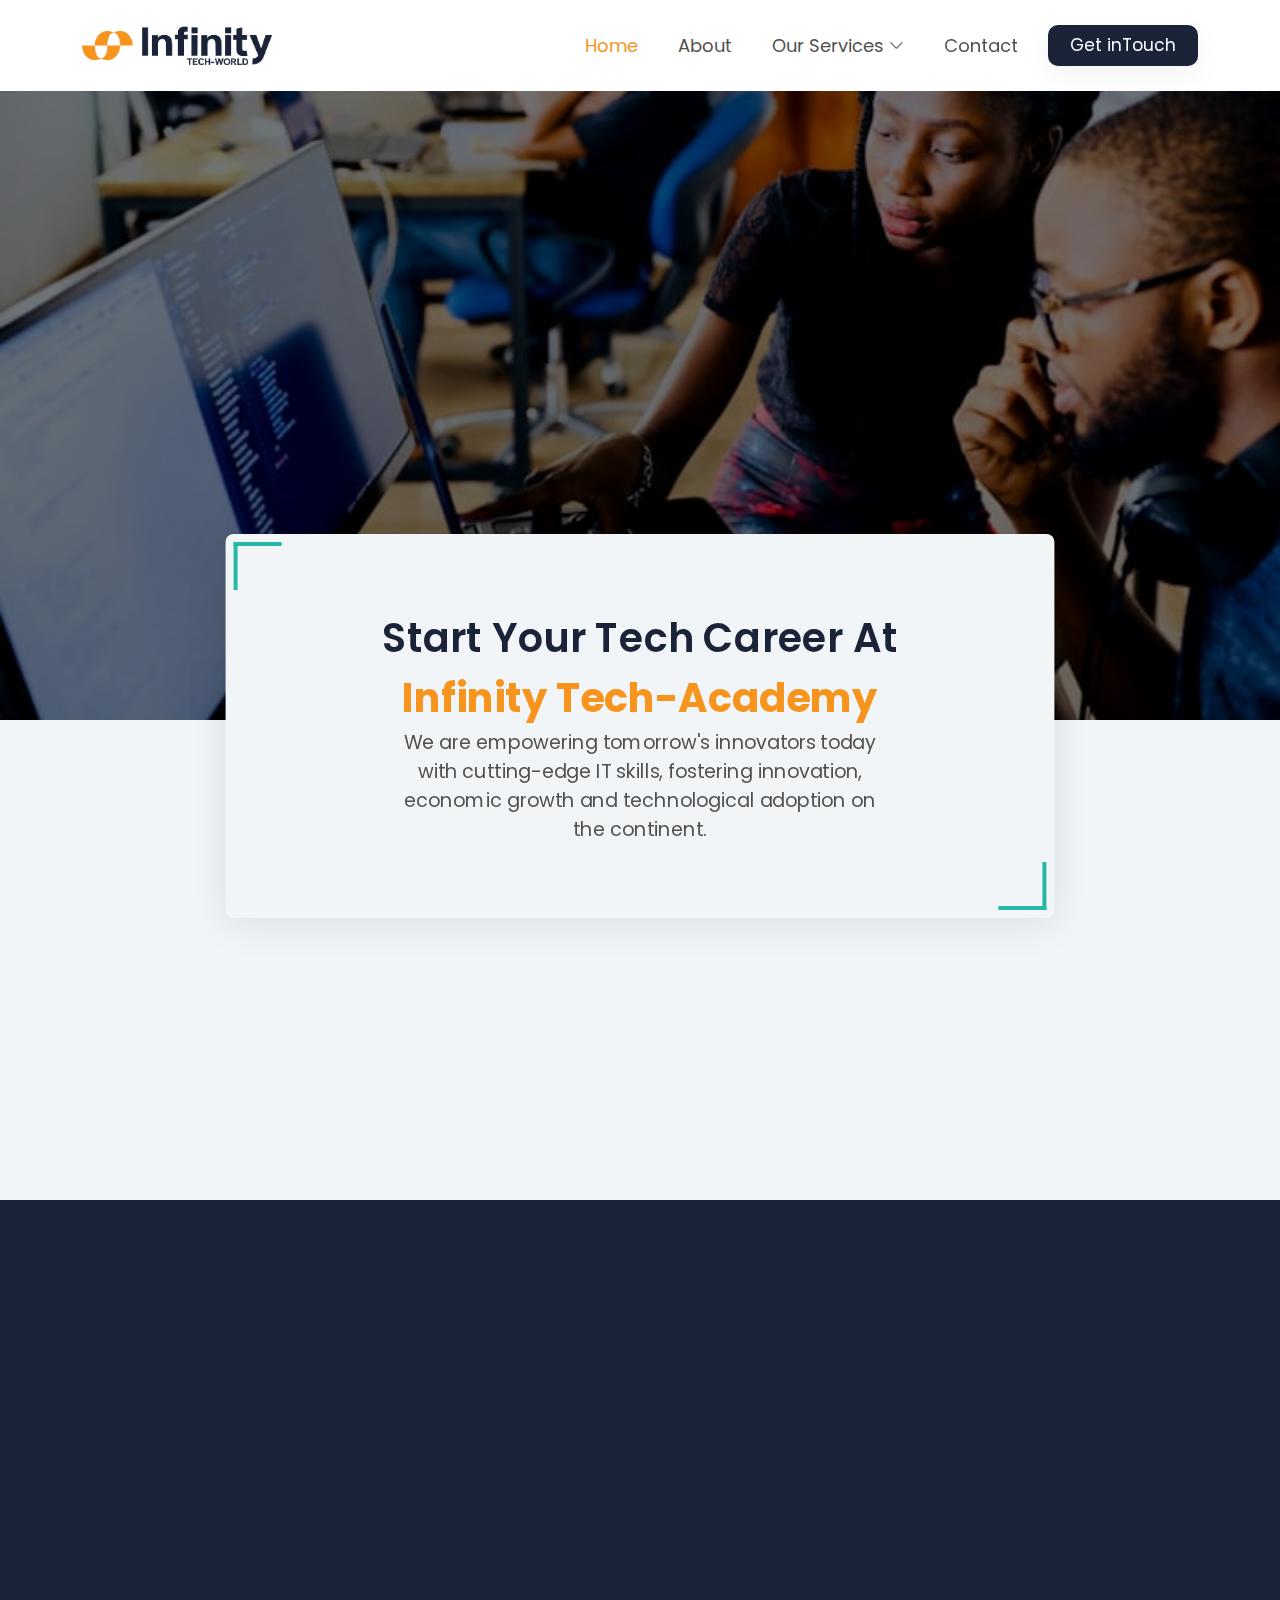
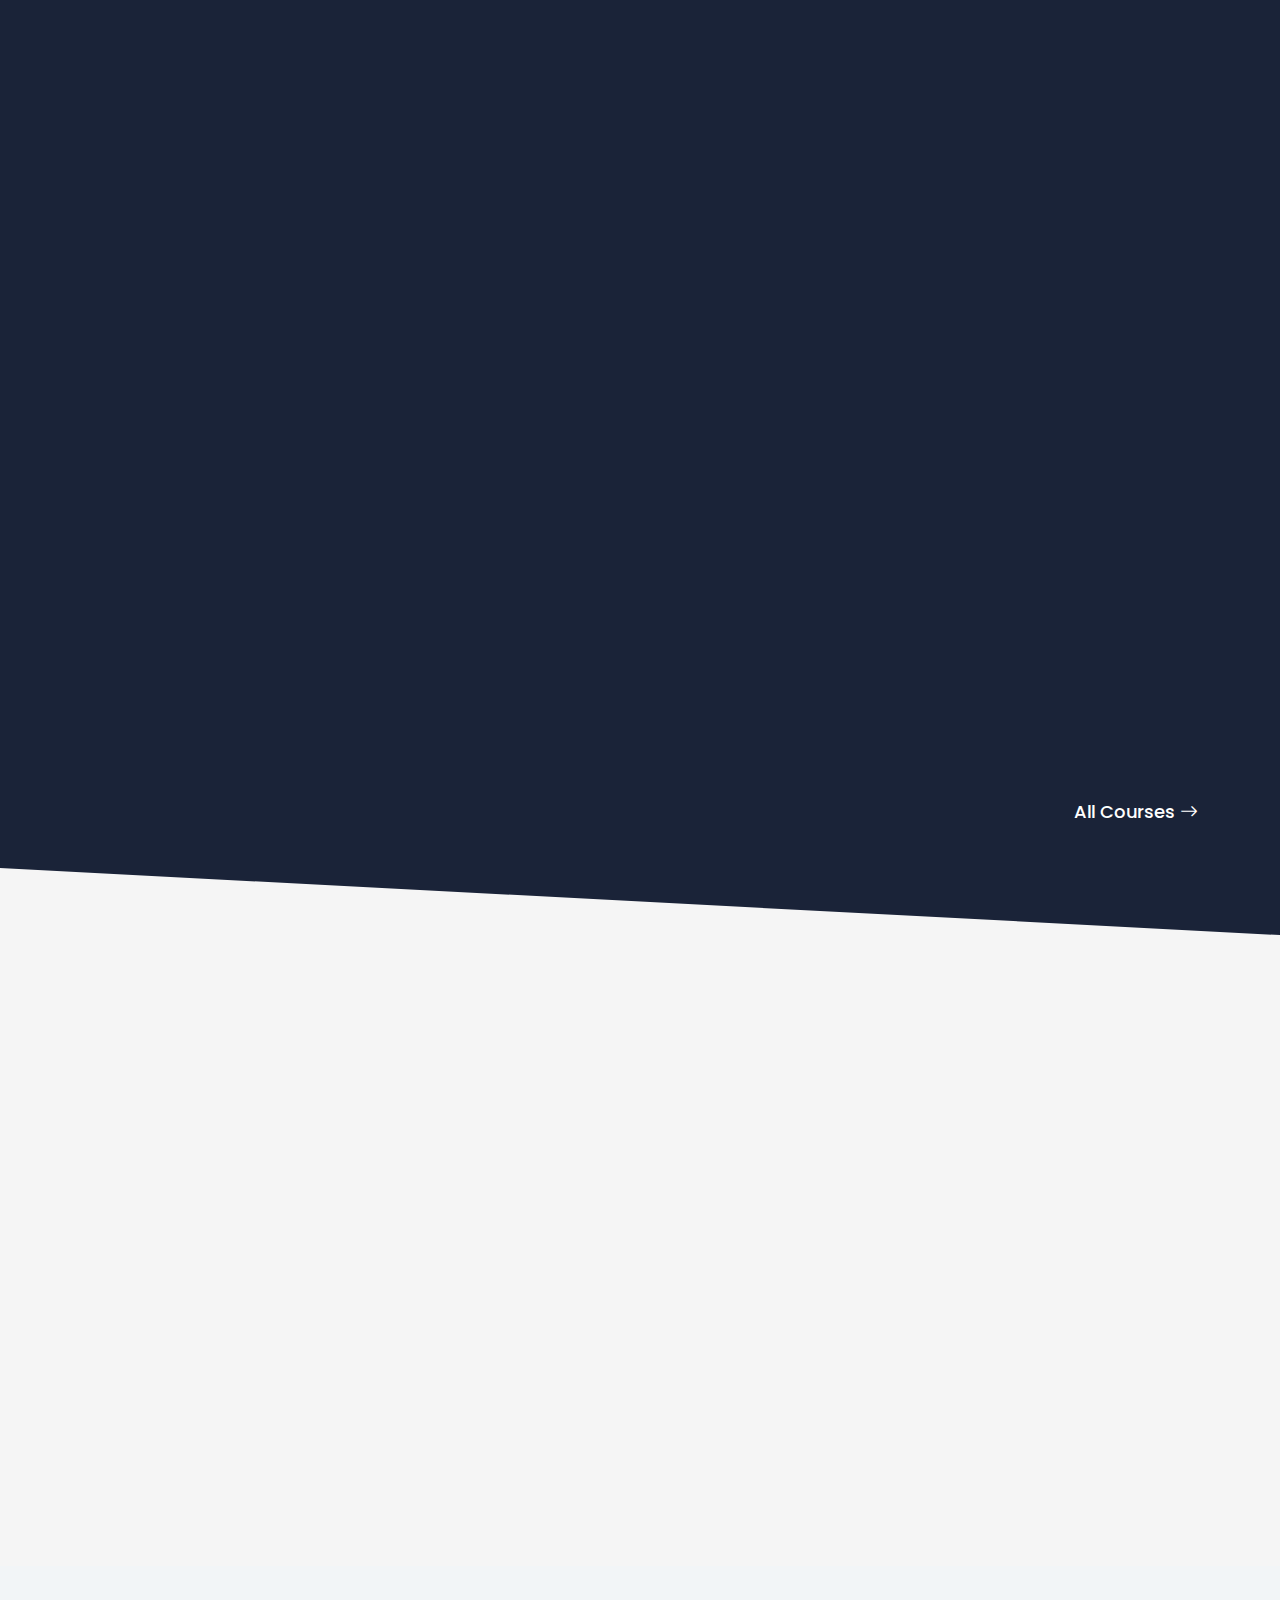
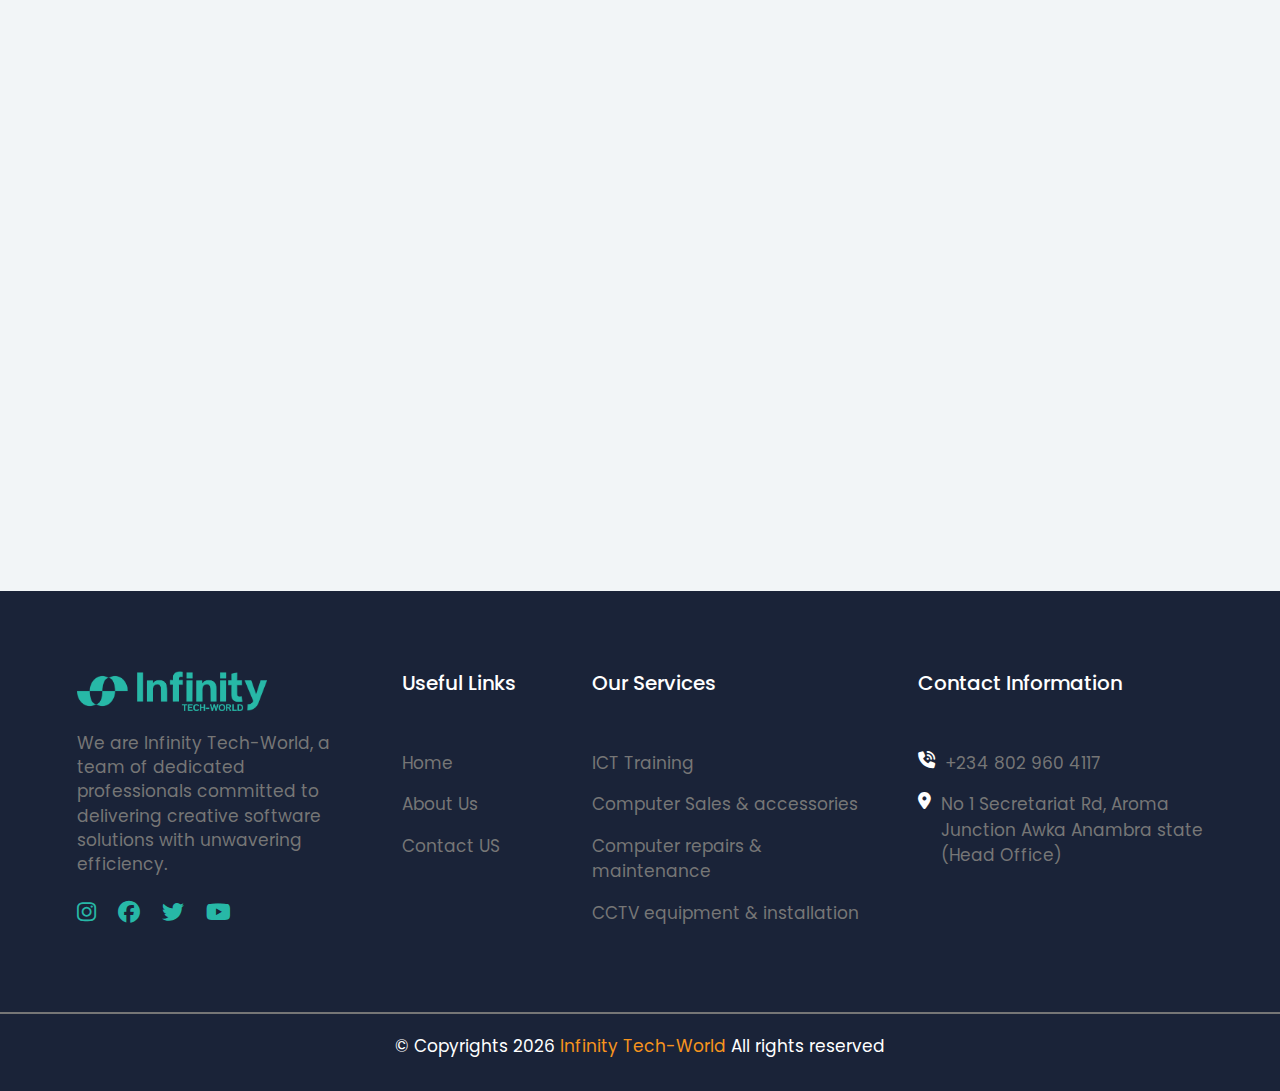
<file: index.html>
<!DOCTYPE html>
<html lang="en">

<head>
  <meta charset="UTF-8">
  <meta http-equiv="X-UA-Compatible" content="IE=edge">
  <meta name="viewport" content="width=device-width, initial-scale=1.0">
  <title>Home</title>



  <!-- Vendor CSS Files -->
  <link href="assets/vendor/aos/aos.css" rel="stylesheet">
  <link href="assets/vendor/bootstrap/css/bootstrap.min.css" rel="stylesheet">
  <link href="assets/vendor/bootstrap-icons/bootstrap-icons.css" rel="stylesheet">
  <link href="assets/vendor/boxicons/css/boxicons.min.css" rel="stylesheet">
  <link href="assets/vendor/remixicon/remixicon.css" rel="stylesheet">
  <link rel="stylesheet" href="assets/vendor/fontawesome/all.min.css">
  <link rel="stylesheet" href="assets/vendor/fontawesome/fontawesome.min.css">
  <link href="assets/vendor/swiper/swiper-bundle.min.css" rel="stylesheet">

  <!--  Custom CSS Files -->
  <link href="assets/css/style.css" rel="stylesheet">
  <link rel="stylesheet" href="assets/css/Responsive.css">
  <link rel="stylesheet" href="assets/css/Root.css">
</head>

<body>

  <header id="header" class="fixed-top d-flex align-items-center">
    <div class="container d-flex align-items-center justify-content-between">

      <div class="logo">
        <a href="index.html" title="Home">
          <img src="assets/img/Logos/BigScreenLogo.png" alt="" class="img-fluid d-none d-sm-block">
          <img src="assets/img/Logos/SmallScreenLogo.png" alt="" class="img-fluid d-block d-sm-none">
        </a>

      </div>

      <nav id="navbar" class="navbar">
        <ul>
          <li><a class="nav-link  active" href="index.html">Home</a></li>
          <li><a class="nav-link " href="About.html">About</a></li>
          <li class="dropdown"><a href="#"><span>Our Services</span> <i class="bi bi-chevron-down"></i></a>
            <ul>
              <li class="dropdown"><a href="#"><span>ICT Training</span> <i class="bi bi-chevron-right"></i> </a>
                <ul>

                  <li><a href="#">Basic Software Training </a></li>
                  <li><a href="#">Professional Software Training</a></li>

                </ul>
              </li>
              <li class="dropdown"><a href="#"><span>Computer Sales & Accesories </span> <i
                    class="bi bi-chevron-right"></i></a>
                <ul>
                  <li><a href="#">Laptops</a></li>
                  <li><a href="#">Computer Accessories</a></li>
                  <li><a href="#">Office Equipments</a></li>

                </ul>
              </li>

              <li class="dropdown"><a href="#"><span>Computer Repairs & Maintenance</span> <i
                    class="bi bi-chevron-right"></i></a>
                <ul>
                  <li><a href="#">Expertise Across Brands</a></li>
                  <li><a href="#">Data Recovery</a></li>


                </ul>
              </li>
              <li><a href="#">CCTV Equipments & Installation</a></li>
            </ul>
          </li>
          <li><a class="nav-link  " href="Contact.html">Contact</a></li>
          <li><a class="getstintouch " href="Contact.html">Get inTouch</a></li>
        </ul>
        <i class="bi bi-list mobile-nav-toggle"></i>
      </nav>

    </div>
  </header>


  <!-- HERO  -->
  <section id="Hero" class=" hero">
    <div class="swiper heroSwiper">
      <div class="swiper-wrapper">
        <div class="swiper-slide">
          <div class=" InnerContainer container1">
      
          </div>
        </div>
        <div class="swiper-slide">
          <div class=" InnerContainer container2">
      
          </div>
        </div>
        <div class="swiper-slide">
          <div class=" InnerContainer container3">
      
          </div>
        </div>
      </div>
    </div>
    <div class="outer-container">
      <div class="outerInner"  data-aos="fade-down" data-aos-delay="200">
        <div class="leftAngle"></div>
        <div class="text-container">
          <h1 >Start Your Tech Career At <span>Infinity Tech-Academy</span>
          </h1>
          <p >We are empowering tomorrow's innovators today with cutting-edge
            IT skills, fostering innovation, economic
            growth and technological adoption on the continent.</p>
        </div>

        <div class="rightAngle"></div>
      </div>
    </div>
  </section>


  <!-- COURSES  -->
  <section id="Courses" class="Courses section">
    <div class="container">

      <div class="sectionHeader" data-aos="fade-up">
        <h2>Explore <span>courses</span></h2>
      </div>
      <div class="row g-0 ">
        <div class="col-lg-4 col-md-6 d-flex align-items-center mb-2 mb-md-3">
          <div class="card" data-aos="fade-up-left" data-aos-delay="200">
            <div class="img">
              <img src="assets/img/CourseImg/web.png" alt="">
            </div>
            <div class="card-body">
              <h5 class="card-title"><a href="#">Web Development</a></h5>
              <div class="read-more"><a href="#"><i class="bi bi-arrow-right"></i> View Course</a></div>
            </div>
          </div>
        </div>

        <div class="col-lg-4 col-md-6 d-flex align-items-center  mb-2 mb-md-3">
          <div class="card" data-aos="fade-up-right" data-aos-delay="400">
            <div class="img">
              <img src="assets/img/CourseImg/UIUX.png" alt="">
            </div>
            <div class="card-body">
              <h5 class="card-title"><a href="#">UI/UX Design</a></h5>
              <div class="read-more"><a href="#"><i class="bi bi-arrow-right"></i> View Course</a></div>
            </div>
          </div>

        </div>
        <div class="col-lg-4 col-md-6 d-flex align-items-center  mb-2 mb-md-3">
          <div class="card" data-aos="fade-down-right" data-aos-delay="600">
            <div class="img">
              <img src="assets/img/CourseImg/analysis.png" alt="">
            </div>
            <div class="card-body">
              <h5 class="card-title"><a href="#">Data Analysis</a></h5>

              <div class="read-more"><a href="#"><i class="bi bi-arrow-right"></i> View Course</a></div>
            </div>
          </div>
        </div>
        <div class="col-lg-4 col-md-6 d-flex align-items-center mb-2 mb-md-3 offset-lg-1 ">
          <div class="card" data-aos="fade-down-left" data-aos-delay="800">
            <div class="img">
              <img src="assets/img/CourseImg/graphiocDesign.png" alt="">
            </div>
            <div class="card-body">
              <h5 class="card-title"><a href="#">Graphic Design</a></h5>

              <div class="read-more"><a href="#"><i class="bi bi-arrow-right"></i> View Course</a></div>
            </div>
          </div>
        </div>


        <div class="col-lg-4  d-flex align-items-center mb-2 mb-md-3  offset-lg-2 col-md-6 offset-md-3 ">
          <div class="card" data-aos="fade-up-right" data-aos-delay="1000">
            <div class="img">
              <img src="assets/img/CourseImg/cyber.png" alt="">
            </div>
            <div class="card-body">
              <h5 class="card-title"><a href="#">Cyber Security</a></h5>

              <div class="read-more"><a href="#"><i class="bi bi-arrow-right"></i> View Course</a></div>
            </div>
          </div>
        </div>
      </div>

      <div class="viewMoreBtn">
        <a href="#">
          all courses <i class="bi bi-arrow-right"></i>
        </a>
      </div>
    </div>
  </section><!-- End More Services Section -->



  <!-- ======= Testimonials Section ======= -->
  <section id="testimonials" class="testimonials section">
    <div class="container">

      <div class="sectionHeader" data-aos="fade-up">
        <h2><span>Testim</span>onials</h2>
        <p>People love what we do and they only have positive things to say about us</p>
      </div>

      <div class="testimonials-slider swiper" data-aos="fade-up" data-aos-delay="100">
        <div class="swiper-wrapper">

          <div class="swiper-slide">
            <div class="testimonial-wrap">
              <div class="testimonial-item">
                <img src="assets/img/testimonials/testimonialImg.webp" class="testimonial-img" alt="">
                <h3>Chidebere Okpara</h3>
                <h4>Graphic Designer</h4>
                <p>
                  <i class="bx bxs-quote-alt-left quote-icon-left"></i>
                  Proin iaculis purus consequat sem cure digni ssim donec porttitora entum suscipit rhoncus. Accusantium
                  quam, ultricies eget id, aliquam eget nibh et. Maecen aliquam, risus at semper.

                </p>
              </div>
            </div>
          </div><!-- End testimonial item -->

          <div class="swiper-slide">
            <div class="testimonial-wrap">
              <div class="testimonial-item">
                <img src="assets/img/testimonials/testimonialImg.webp" class="testimonial-img" alt="">
                <h3>Charles Oyishi</h3>
                <h4>Web Dev Student</h4>
                <p>
                  <i class="bx bxs-quote-alt-left quote-icon-left"></i>
                  Export tempor illum tamen malis malis eram quae irure esse labore quem cillum quid cillum eram malis
                  quorum velit fore eram velit sunt aliqua noster fugiat irure amet legam anim culpa.

                </p>
              </div>
            </div>
          </div><!-- End testimonial item -->

          <div class="swiper-slide">
            <div class="testimonial-wrap">
              <div class="testimonial-item">
                <img src="assets/img/testimonials/testimonialImg.webp" class="testimonial-img" alt="">
                <h3>Ella Clement</h3>
                <h4>UI/UX Student</h4>
                <p>
                  <i class="bx bxs-quote-alt-left quote-icon-left"></i>
                  Enim nisi quem export duis labore cillum quae magna enim sint quorum nulla quem veniam duis minim
                  tempor labore quem eram duis noster aute amet eram fore quis sint minim.

                </p>

              </div>
            </div>
          </div><!-- End testimonial item -->

          <div class="swiper-slide">
            <div class="testimonial-wrap">
              <div class="testimonial-item">
                <img src="assets/img/testimonials/testimonialImg.webp" class="testimonial-img" alt="">
                <h3>Kachi Emodi</h3>
                <h4>Data Analysis Student</h4>
                <p>
                  <i class="bx bxs-quote-alt-left quote-icon-left"></i>
                  Fugiat enim eram quae cillum dolore dolor amet nulla culpa multos export minim fugiat minim velit
                  minim dolor enim duis veniam ipsum anim magna sunt elit fore quem dolore labore illum veniam.

                </p>
              </div>
            </div>
          </div><!-- End testimonial item -->

          <div class="swiper-slide">
            <div class="testimonial-wrap">
              <div class="testimonial-item">
                <img src="assets/img/testimonials/testimonialImg.webp" class="testimonial-img" alt="">
                <h3>Gift James</h3>
                <h4>Cyber Security Student</h4>
                <p>
                  <i class="bx bxs-quote-alt-left quote-icon-left"></i>
                  Quis quorum aliqua sint quem legam fore sunt eram irure aliqua veniam tempor noster veniam enim culpa
                  labore duis sunt culpa nulla illum cillum fugiat legam esse veniam culpa fore nisi cillum quid.

                </p>

              </div>
            </div>
          </div><!-- End testimonial item -->

        </div>
        <div class="swiper-pagination"></div>
      </div>

    </div>
  </section><!-- End Testimonials Section -->


  <!-- NEWSLETTER SECTION   -->


  <section class="section" id="Newsletter">
    <div class="container px-1 px-md-4">
      <div class="sectionHeader" data-aos="fade-down-left" data-aos-delay="200">
        <h2>news <span>letter</span></h2>
      </div>

      <div class="mainContainerWidth">
        <div class="row align-items-center gx-5 ">

          <div class="col-lg-4 col-12  d-none d-lg-block ">
            <div class="NewsImg  " data-aos="zoom-in-right" data-aos-delay="500">
              <img src="assets/img/NewsLetter.png" alt="">
            </div>

          </div>
          <div class="col-lg-8 col-12 newsItem  ">
            <div class="NewsContent" data-aos="fade-up-left" data-aos-delay="800">
              <p class="">Stay updated with news by subscribing to our newsletter </p>
              <form action="" class="newLetterForm px-2  py-2  p-md-4">
                <div class="inputBox p-3">
                  <i class="bi bi-envelope"></i>
                  <input type="email" placeholder="e.g @infinity.com" required>
                </div>

                <button type="submit" class="newsBtn">Subscribe</button>
              </form>
            </div>
          </div>
        </div>
      </div>
    </div>
  </section>


  <!-- FOOTER  -->
  <footer>
    <div class="footer">
      <div class="footerContent">
        <img src="assets/img/Logos/footer logo.png" alt="logo image" height="40px">
        <p>
          We are Infinity Tech-World, a team of dedicated professionals committed to delivering creative software
          solutions with
          unwavering efficiency.
        </p>

        <div class="icons">
          <a href="https://instagram.com/infinitytechworld.com"> <i class="fab fa-instagram" title="instagram link"
              target="_blank"></i></a>
          <a rel="noopener" href="http://www.facebook.com/InfinityTechWorldltd" title="facebook link" target="_blank">
            <i class="fab fa-facebook"></i></a>
          <a rel="noopener" href="http://www.twitter.com/infinitytechW" title="twitter link"> <i class="fab fa-twitter"
              target="_blank"></i></a>
          <a rel="noopener" href="http://www.youtube.com/results?search_query=infinity+tech+world" target="_blank"> <i
              class="fab fa-youtube" title="youtube link"></i></a>
        </div>
      </div>

      <div class="footerContent">
        <h4>useful links</h4>
        <ul>
          <li><a href="index.html">Home</a></li>
          <li><a href="Contact.html">About Us</a></li>
          <li><a href="Contact.html">Contact US</a></li>

        </ul>
      </div>
      <div class="footerContent">
        <h4>our services</h4>
        <ul>
          <li><a href="#">ICT Training</a></li>
          <li><a href="#">Computer Sales & accessories</a></li>
          <li><a href="#">Computer repairs & maintenance</a></li>
          <li><a href="#">CCTV equipment & installation</a></li>
        </ul>
      </div>

      <div class="footerContent">
        <h4>contact information</h4>
        <ul>
          <li><i class="fa fa-phone-volume"></i>+234 802 960 4117</li>
          <li><i class="fa fa-location-dot"></i>No 1 Secretariat Rd, Aroma Junction Awka Anambra state (Head Office)
          </li>
        </ul>
      </div>
    </div>

    <div class="allRights">
      <p>&copy Copyrights
        <script>document.write(new Date().getFullYear());</script>
        <span>Infinity Tech-World </span>All rights reserved
      </p>
    </div>
  </footer>

  <a href="#" class="back-to-top d-flex align-items-center justify-content-center" title="scroll top"><i
      class="bi bi-arrow-up-short"></i></a>

  <!-- Vendor JS Files -->
  <script src="assets/vendor/aos/aos.js"></script>
  <script src="assets/vendor/bootstrap/js/bootstrap.bundle.min.js"></script>
  <script src="assets/vendor/swiper/swiper-bundle.min.js"></script>
  


  <!-- Custom  JS File -->
  <script src="assets/js/main.js"></script>

</body>

</html>
</file>
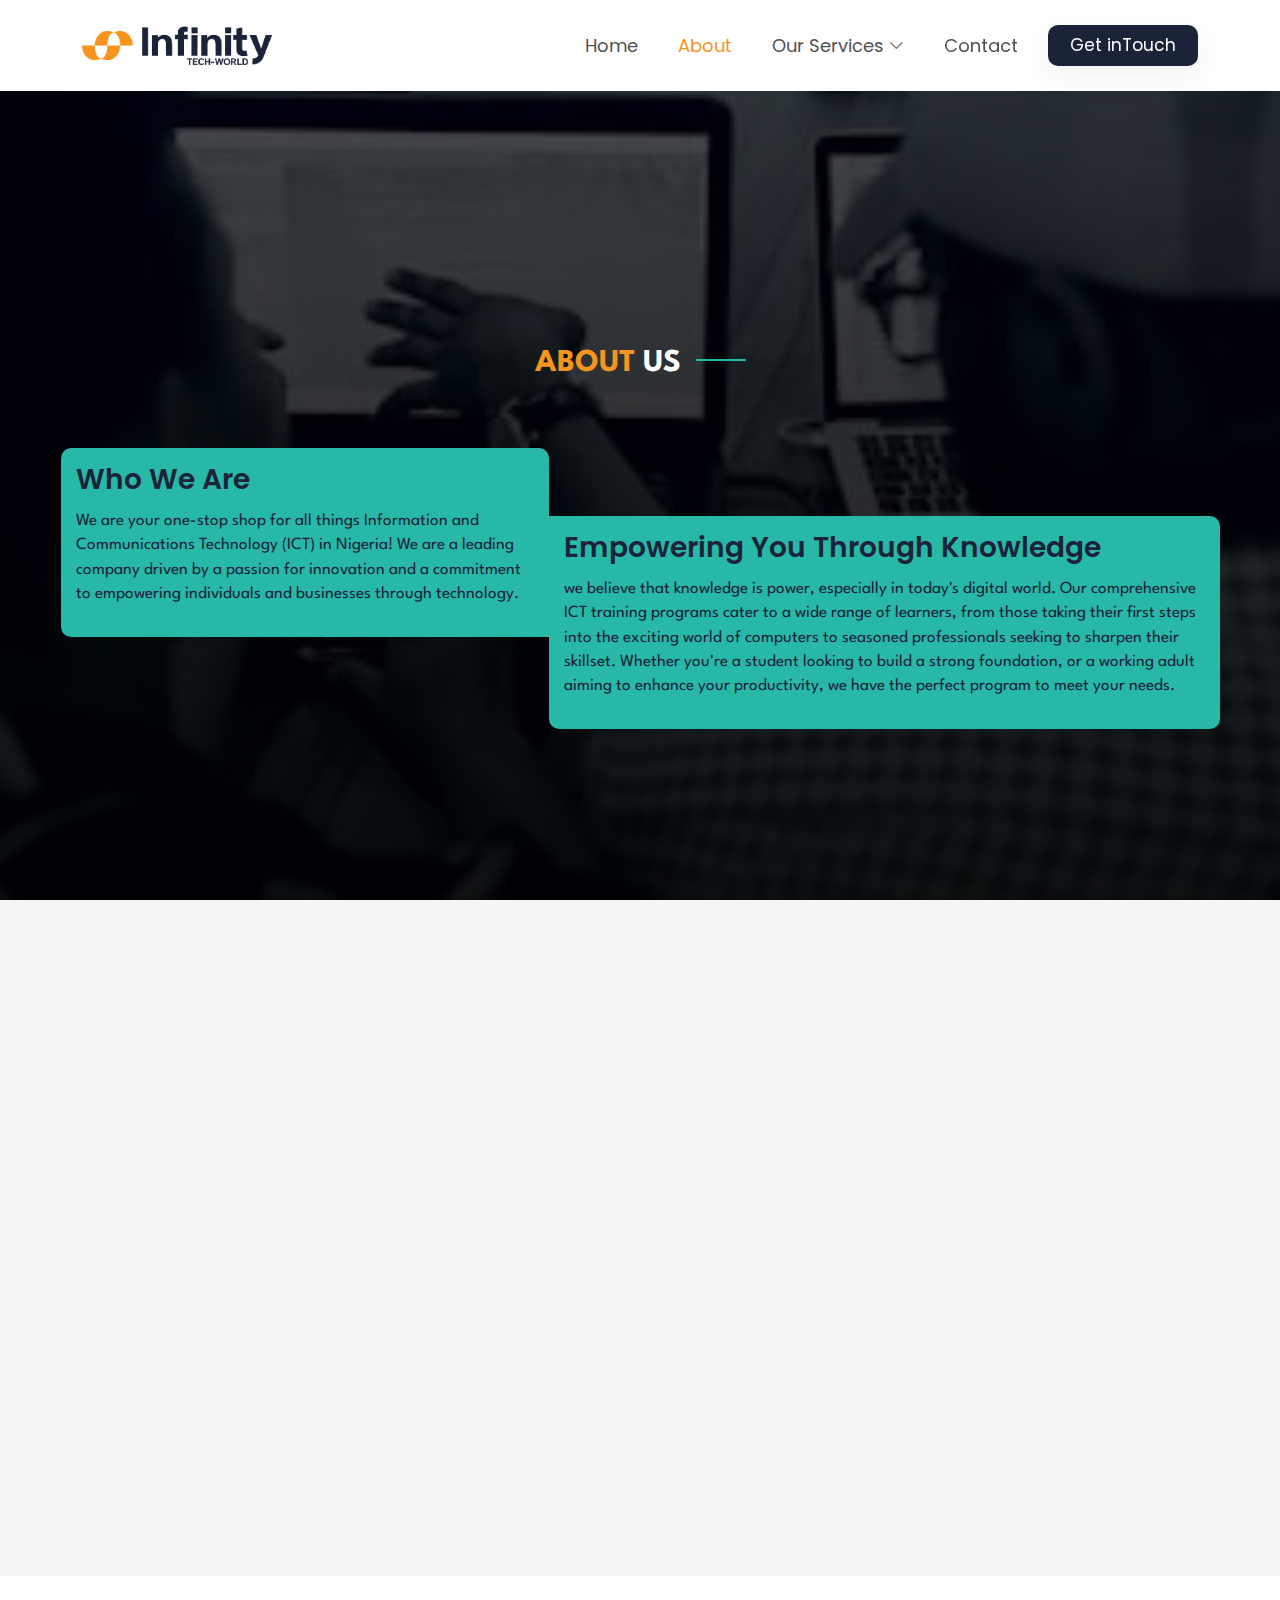
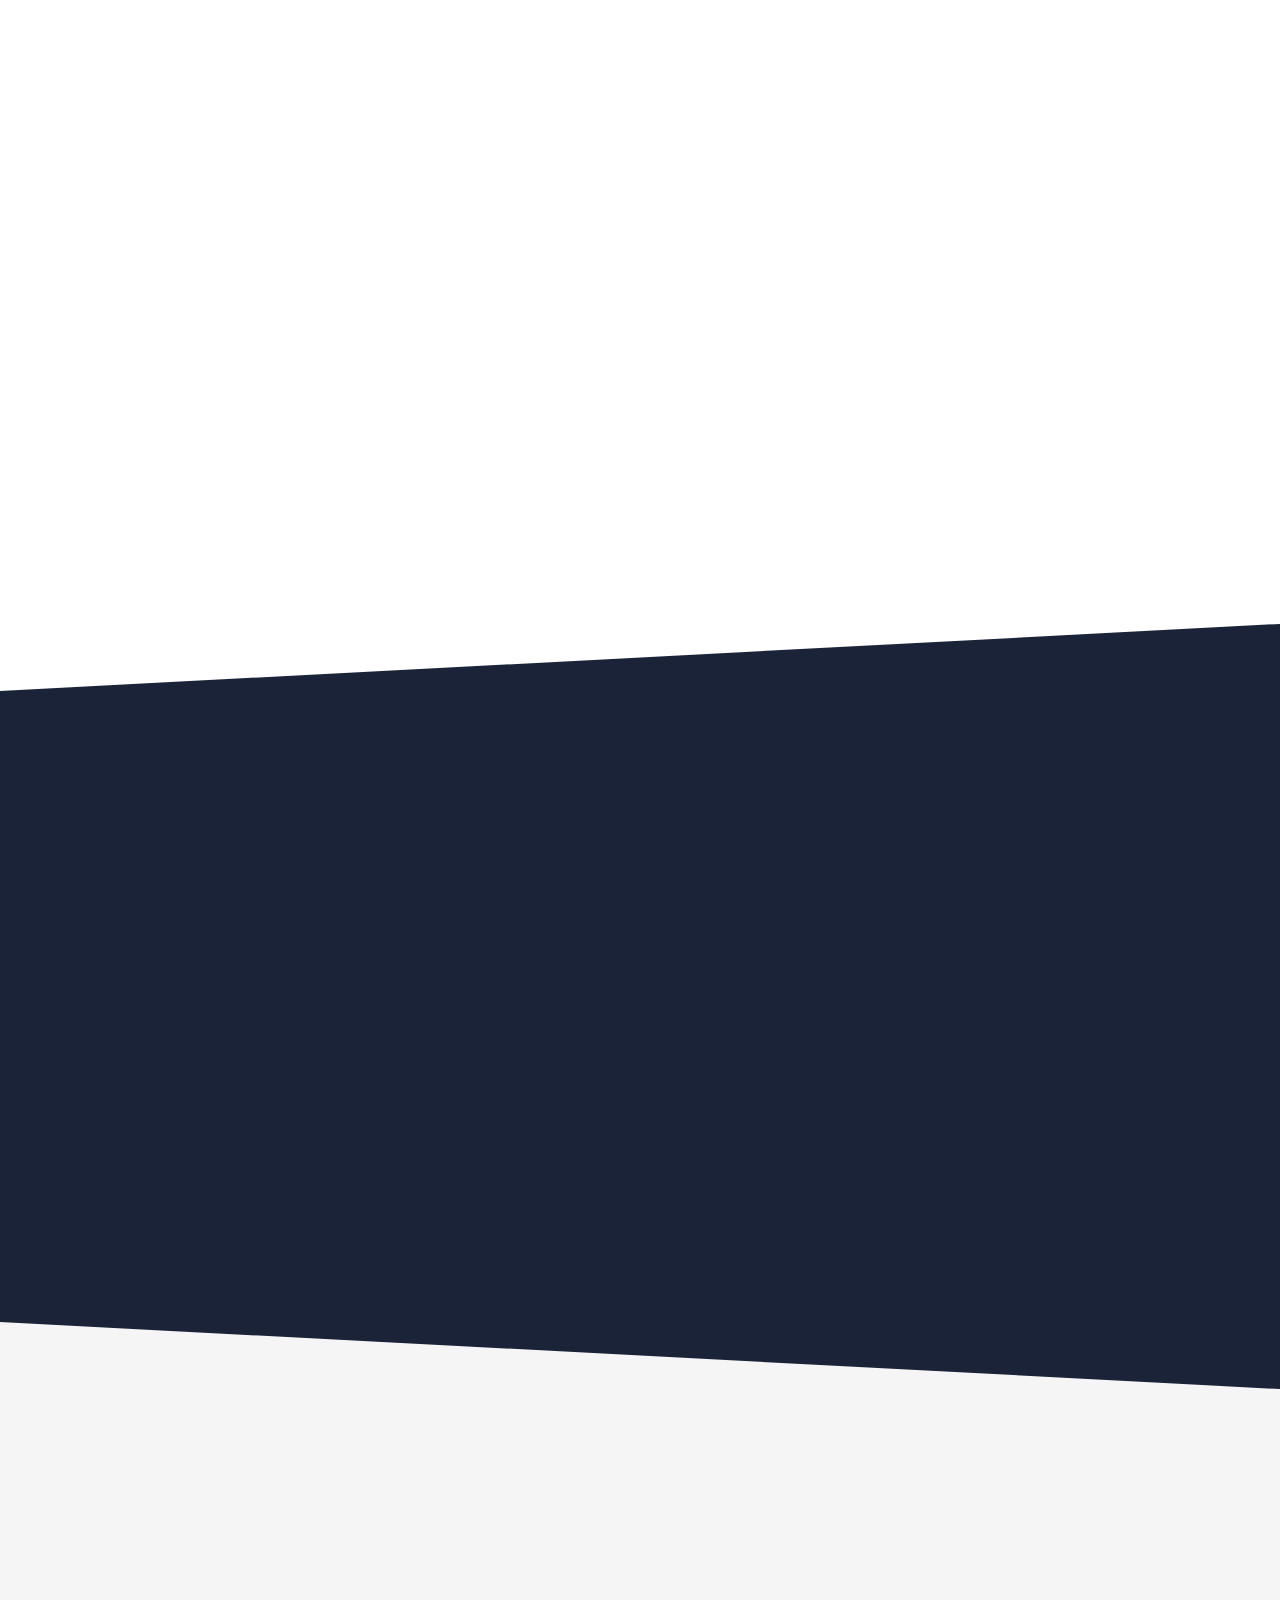
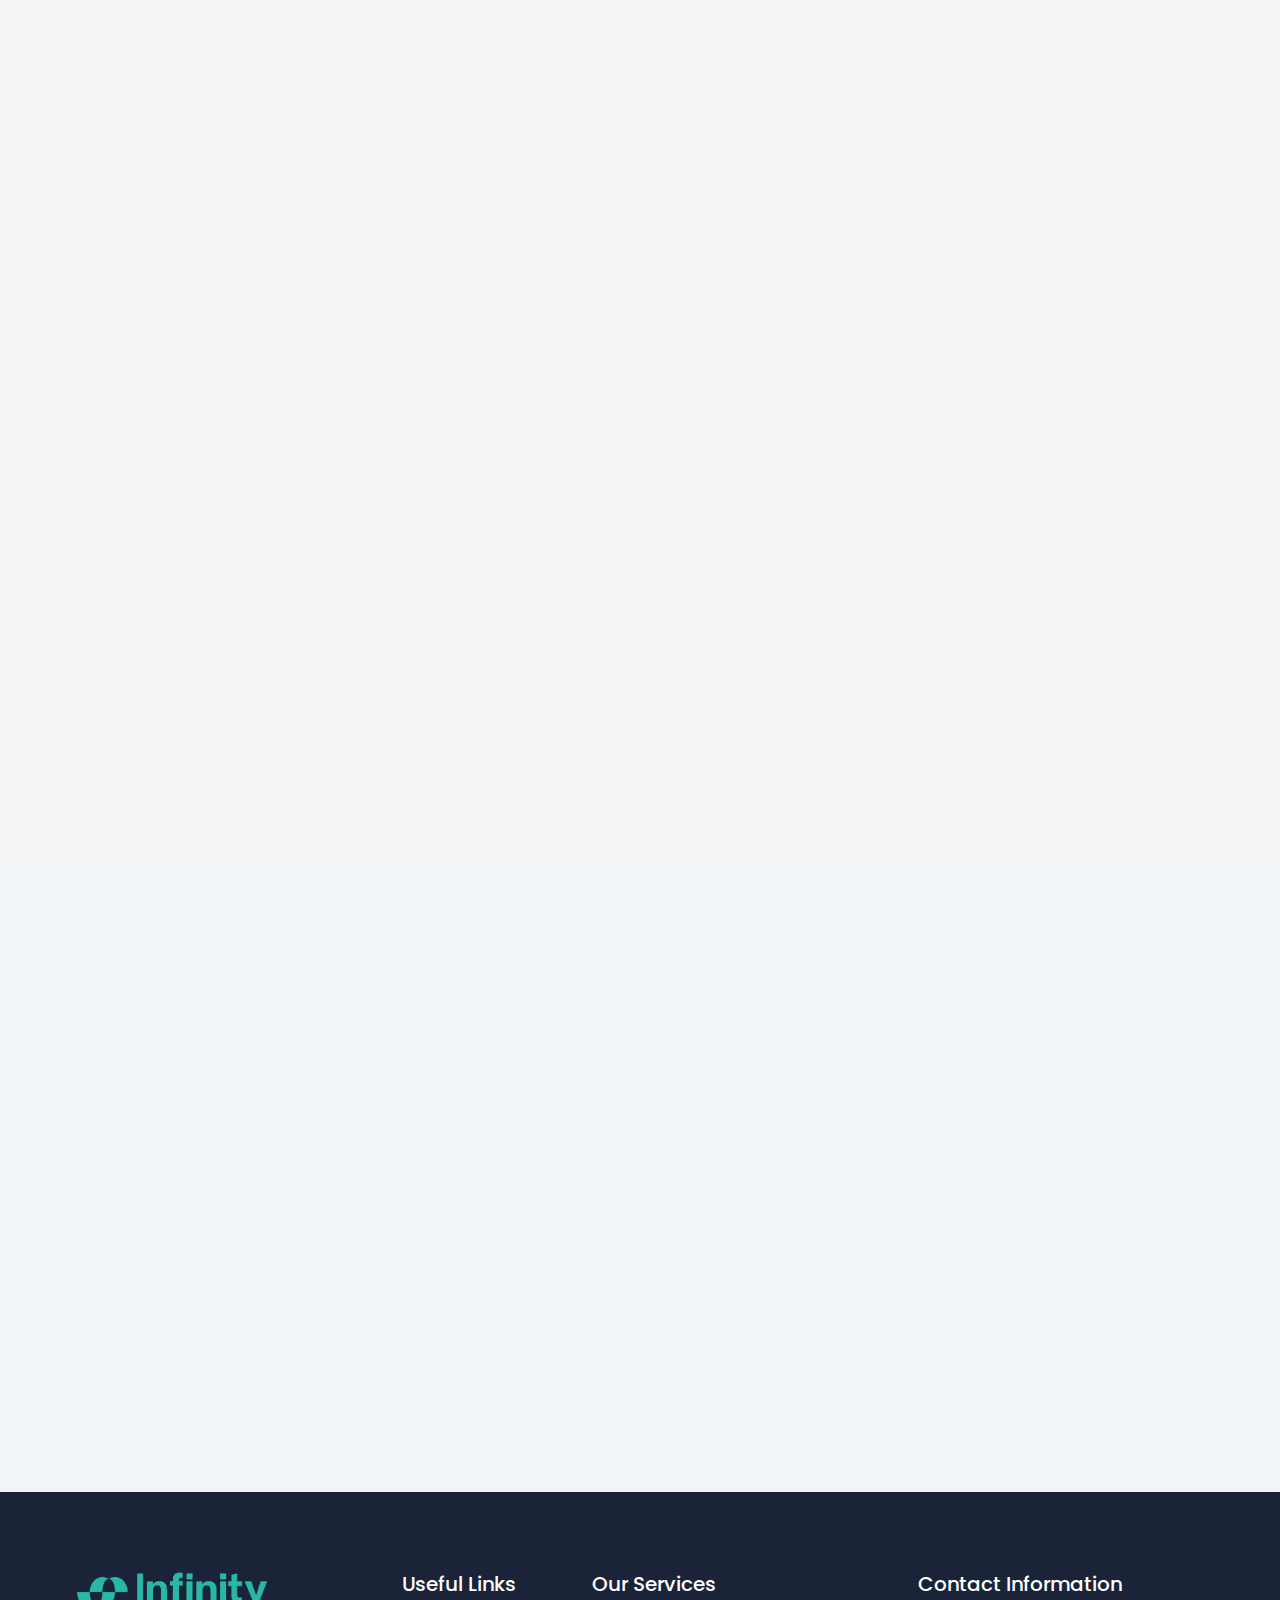
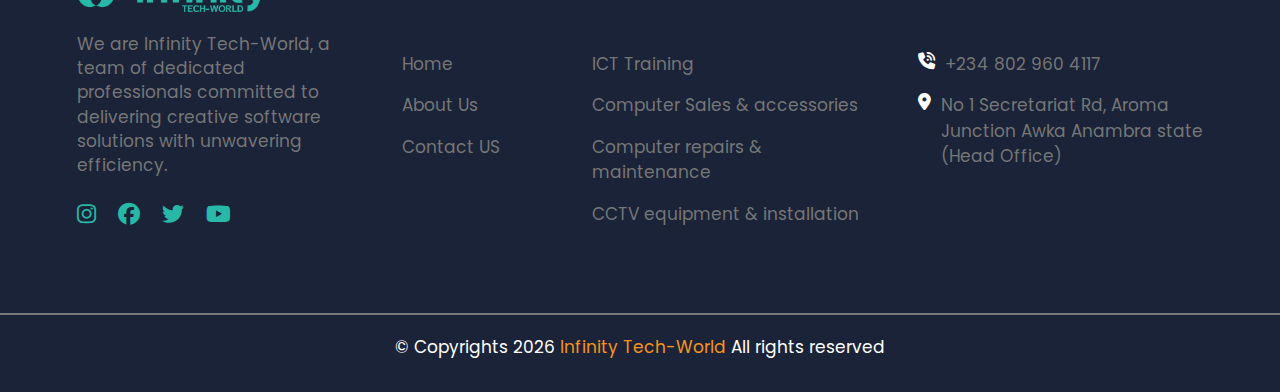
<file: About.html>
<!DOCTYPE html>
<html lang="en">

<head>
  <meta charset="UTF-8">
  <meta http-equiv="X-UA-Compatible" content="IE=edge">
  <meta name="viewport" content="width=device-width, initial-scale=1.0">
  <title>About</title>



  <!-- Vendor CSS Files -->
  <link href="assets/vendor/aos/aos.css" rel="stylesheet">
  <link href="assets/vendor/bootstrap/css/bootstrap.min.css" rel="stylesheet">
  <link href="assets/vendor/bootstrap-icons/bootstrap-icons.css" rel="stylesheet">
  <link href="assets/vendor/boxicons/css/boxicons.min.css" rel="stylesheet">
  <link href="assets/vendor/remixicon/remixicon.css" rel="stylesheet">
  <link rel="stylesheet" href="assets/vendor/fontawesome/all.min.css">
  <link rel="stylesheet" href="assets/vendor/fontawesome/fontawesome.min.css">
  <link href="assets/vendor/swiper/swiper-bundle.min.css" rel="stylesheet">

  <!--  Custom CSS Files -->
  <link href="assets/css/style.css" rel="stylesheet">
  <link rel="stylesheet" href="assets/css/Responsive.css">
  <link rel="stylesheet" href="assets/css/Root.css">
</head>

<body>

  <header id="header" class="fixed-top d-flex align-items-center">
    <div class="container d-flex align-items-center justify-content-between">

      <div class="logo">
        <a href="index.html">
          <img src="assets/img/Logos/BigScreenLogo.png" alt="" class="img-fluid d-none d-sm-block">
          <img src="assets/img/Logos/SmallScreenLogo.png" alt="" class="img-fluid d-block d-sm-none">
        </a>

      </div>

      <nav id="navbar" class="navbar">
        <ul>
          <li><a class="nav-link  " href="index.html">Home</a></li>
          <li><a class="nav-link active" href="About.html">About</a></li>
          <li class="dropdown"><a href="#"><span>Our Services</span> <i class="bi bi-chevron-down"></i></a>
            <ul>
              <li class="dropdown"><a href="#"><span>ICT Training</span> <i class="bi bi-chevron-right"></i> </a>
                <ul>

                  <li><a href="#">Basic Software Training </a></li>
                  <li><a href="#">Professional Software Training</a></li>

                </ul>
              </li>
              <li class="dropdown"><a href="#"><span>Computer Sales & Accesories </span> <i
                    class="bi bi-chevron-right"></i></a>
                <ul>
                  <li><a href="#">Laptops</a></li>
                  <li><a href="#">Computer Accessories</a></li>
                  <li><a href="#">Office Equipments</a></li>

                </ul>
              </li>

              <li class="dropdown"><a href="#"><span>Computer Repairs & Maintenance</span> <i
                    class="bi bi-chevron-right"></i></a>
                <ul>
                  <li><a href="#">Expertise Across Brands</a></li>
                  <li><a href="#">Data Recovery</a></li>


                </ul>
              </li>
              <li><a href="#">CCTV Equipments & Installation</a></li>
            </ul>
          </li>
          <li><a class="nav-link " href="Contact.html">Contact</a></li>
          <li><a class="getstintouch " href="Contact.html">Get inTouch</a></li>
        </ul>
        <i class="bi bi-list mobile-nav-toggle"></i>
      </nav>

    </div>
  </header>





  <main>

    <!-- ABOUT INTRO SECTION  -->
    <div id="aboutIntro">
      <div class="coverAll">
      <div class="sectionHeader">
        <h2  data-aos="fade-up" data-aos-delay="200"><span>about</span> us</h2>
      </div>

      <div class=" aboutHero">
        <div class="  abBox  whoWeAreBox"   data-aos="zoom-in-left" data-aos-delay="600">
          <h3 class="gridTitle">
            Who We Are
          </h3>
          <div class="gridContent">
            <p>
              We are your one-stop shop for all things Information and Communications Technology (ICT) in Nigeria! We
              are a
              leading company driven by a passion for innovation and a commitment to empowering individuals and
              businesses
              through technology.

            </p>
          </div>
        </div>
        <div class="  abBox  empoweringKnowledgeBox"   data-aos="zoom-in-left" data-aos-delay="900">
          <h3 class="gridTitle">
            Empowering You Through Knowledge
          </h3>

          <div class="gridContent">
            <p>
              we believe that knowledge is power, especially in today's digital world. Our comprehensive ICT training
              programs
              cater to a wide range of learners, from those taking their first steps into the exciting world of
              computers to
              seasoned professionals seeking to sharpen their skillset. Whether you're a student looking to build a
              strong
              foundation, or a working adult aiming to enhance your productivity, we have the perfect program to meet
              your
              needs.
            </p>
          </div>
        </div>
      </div>
      </div>
    </div>





    <!-- ABOUT VIDEO   -->

    <section class="section" id="aboutVideo">
      <div class="container">
        <div class="sectionHeader">
          <h2   data-aos="fade-down" data-aos-delay="200">Watch a <span> short video</span></h2>
        </div>
        <div class="row">
          <div class="col">
            <div class="video"   data-aos="fade-right" data-aos-delay="500">
              <video src="assets/video/commonHype.mp4" controls controlsList="nodownload" loop muted ></video>
            </div>
          </div>
        </div>
      </div>
    </section>


    <!-- OUR VISION  -->


    <section class="section" id="Vision">
      <div class="container px-4">
        <div class=" text-center mb-5 sectionHeader">
          <h2 data-aos="fade-down" data-aos-delay="200"> <span>Our</span> Vision</h2>
        </div>
        <div class="row align-items-center justify-content-center flex-column-reverse flex-lg-row   gx-6">
          <div class="col-lg-6 col-12 missionItem p-3  ">
            <img src="assets/img/VisionImg.webp" alt="" class="shadow bg-dark rounded" data-aos="zoom-in-right"
              data-aos-delay="700">
          </div>
          <div class="col-lg-6 col-12 missionItem .missionWriteUp p-3">


            <p class="text-dark" data-aos="fade-up" data-aos-anchor-placement="top-center" data-aos-delay="400"> We
              envision ourselves as the
              leading organization in the global ICT market. We strive
              to achieve this by
              delivering best-in-class services in a variety of areas, including;</p>

            <div class="VisionList mt-5 mt-md-1 mt-lg-5" data-aos="zoom-out-left" data-aos-delay="900">
              <ul class="d-flex flex-column gap-2 gap-md-1 align-items-center p-0">
                <li class="d-flex flex-row gap-3"><i class="bi bi-arrow-right-short fs-4"></i> ICT training programs
                  designed to equip individuals with the necessary skills to thrive in the digital age </li>
                <li class="d-flex flex-row gap-3"><i class="bi bi-arrow-right-short fs-4"></i> Device repairs and
                  maintenance services to ensure optimal
                  functionality of your essential hardware. </li>
                <li class="d-flex flex-row gap-3"><i class="bi bi-arrow-right-short fs-4"></i> A diverse selection of
                  ICT products, including high-quality
                  laptops, computer accessories, and office</li>
                <li class="d-flex flex-row gap-3"><i class="bi bi-arrow-right-short fs-4"></i> Cutting-edge software and
                  web development solutions tailored to
                  your specific needs</li>
              </ul>
            </div>
          </div>

        </div>
      </div>
    </section>
    <!-- OUR MISSION  -->

    <section class="section" id="Mission">
      <div class="container px-4">


        <div class="row align-items-center justify-content-center  mt-lg-5 gx-3">

          <div class="col-lg-6 col-12 missionItem .missionWriteUp p-3">
            <div class=" text-start mb-5 sectionHeader">
              <h2 data-aos="fade-down" data-aos-delay="600">Our <span>Mission</span></h2>
            </div>
            <p data-aos="fade-up" data-aos-delay="400" class="mb-5">Our mission is to democratize ICT knowledge, making
              it accessible
              to everyone seeking to expand their
              skillset. We prioritize equity, quality education, and national development as we strive to bridge the
              digital
              divide in Africa. Additionally, we aim to provide exceptional services that cater to the evolving needs of
              all
              ICT users across the country.</p>
          </div>
          <div class="col-lg-6 col-12 missionItem p-3  " data-aos="zoom-in" data-aos-delay="200">
            <img src="assets/img/MissionImg.jpg" alt="" class="shadow-lg bg-dark rounded">
          </div>
        </div>
      </div>
    </section>

    <!-- OUR VALUES  -->


    <section class="Values section" id="Values">
      <div class="container  px-4">
        <div class="row align-items-center justify-content-center">

          <div class="col-lg-12 col-12 text-center mb-5 sectionHeader">
            <h2 data-aos="fade-down" data-aos-delay="200">Our <span>Core Values</span></h2>
            <p data-aos="fade-up">The Guiding Principles of infinity Tech-World</p>


          </div>

          <div class="col-xl-4 col-md-6 col-12 mb-3 h-50" data-aos="flip-left" data-aos-delay="400">
            <div class="Card-thumb">
              <div class="iconDiv">
                <i class="fa-solid fa-handshake"></i>
              </div>
              <div class="Card-info">
                <h3 class="mb-1 fw-bold">Integrity</h3>
                <p class="mt-3">
                  We believe in authenticity and reliability in all our interactions, fostering trust with our clients
                  and
                  partners.
                </p>

              </div>
            </div>
          </div>

          <div class="mt-3 mt-lg-0 mt-md-0 col-xl-4 col-md-6 col-12 mb-3  h-50" data-aos="flip-left"
            data-aos-delay="500">
            <div class="Card-thumb">
              <div class="iconDiv">
                <i class="fa-solid fa-square-check"></i>
              </div>
              <div class="Card-info">
                <h3 class="mb-1 fw-bold">Quality</h3>
                <p class="mt-3">
                  We possess the courage to be at the forefront of technological advancements, shaping a brighter future
                  through
                  innovation..
                </p>

              </div>
            </div>
          </div>

          <div class="mt-3 mt-lg-0 mt-md-0  col-xl-4 col-md-6 col-12 mb-3  h-50" data-aos="flip-left"
            data-aos-delay="600">
            <div class="Card-thumb">
              <div class="iconDiv">
                <i class="fa-solid fa-user-check"></i>
              </div>
              <div class="Card-info">
                <h3 class="mb-1 fw-bold">Customer-Centricity</h3>

                <p class="mt-3">
                  Our focus on quality
                  extends to every aspects of our operations, ensuring the safety and efficacy of the products we
                  provide.
                </p>
              </div>
            </div>
          </div>


          <div class="col-xl-4 col-md-6 col-12 mb-3 mt-md-0 mt-3  h-50" data-aos="flip-left" data-aos-delay="700">
            <div class="Card-thumb">
              <div class="iconDiv">
                <i class="fa-solid fa-lightbulb"></i>
              </div>
              <div class="Card-info">
                <h3 class="mb-1 fw-bold">Innovation</h3>
                <p class="mt-3">
                  Embracing innovation is essential for staying at the forefront of
                  the pharmaceutical industry.
                </p>

              </div>
            </div>
          </div>



          <div class="mt-3 mt-lg-0 col-xl-4 col-md-6 col-12 mb-3 mt-md-0  h-50" data-aos="flip-left"
            data-aos-delay="800">
            <div class="Card-thumb">
              <div class="iconDiv">
                <i class="fa-solid fa-globe"></i>
              </div>
              <div class="Card-info">
                <h3 class="mb-1 fw-bold">Community Impact</h3>
                <p class="mt-3">
                  We are committed to making a positive impact on the communities we
                  serve.
                </p>
                <p class="mt-3">

              </div>
            </div>
          </div>


          <div class="mt-3 mt-lg-0 mt-md-0 col-xl-4 col-md-6 col-12 mb-3  h-50" data-aos="flip-left"
            data-aos-delay="900">
            <div class="Card-thumb">
              <div class="iconDiv">
                <i class="fa-solid fa-users"></i>
              </div>
              <div class="Card-info">
                <h3 class="mb-1 fw-bold">Team Collaboration</h3>
                <p class="mt-3">
                  We are dedicated to delivering products of the highest quality,
                  meeting stringent regulatory standards.
                </p>

              </div>
            </div>
          </div>

        </div>
      </div>
    </section>

    <!-- NEWSLETTER SECTION   -->


    <section class="section" id="Newsletter">
      <div class="container px-1 px-md-4">
        <div class="sectionHeader" data-aos="fade-down-left" data-aos-delay="200">
          <h2> <span>news</span> letter</h2>
        </div>

        <div class="mainContainerWidth">
          <div class="row align-items-center gx-5 ">

            <div class="col-lg-4 col-12  d-none d-lg-block ">
              <div class="NewsImg  " data-aos="zoom-in-right" data-aos-delay="500">
                <img src="assets/img/NewsLetter.png" alt="">
              </div>

            </div>
            <div class="col-lg-8 col-12 newsItem  ">
              <div class="NewsContent" data-aos="fade-up-left" data-aos-delay="800">
                <p class="">Stay updated with news by subscribing to our newsletter </p>
                <form action="" class="newLetterForm px-2  py-2  p-md-4">
                  <div class="inputBox p-3">
                    <i class="bi bi-envelope"></i>
                    <input type="email" placeholder="e.g @infinity.com" required>
                  </div>

                  <button type="submit" class="newsBtn">Subscribe</button>
                </form>
              </div>
            </div>
          </div>
        </div>
      </div>
    </section>


    <!-- FOOTER  -->
    <footer>
      <div class="footer">
        <div class="footerContent">
          <img src="assets/img/Logos/footer logo.png" alt="logo image" height="40px">
          <p>
            We are Infinity Tech-World, a team of dedicated professionals committed to delivering creative software
            solutions with
            unwavering efficiency.
          </p>

          <div class="icons">
            <a href="https://instagram.com/infinitytechworld.com"> <i class="fab fa-instagram" title="instagram link"
                target="_blank"></i></a>
            <a rel="noopener" href="http://www.facebook.com/InfinityTechWorldltd" title="facebook link" target="_blank">
              <i class="fab fa-facebook"></i></a>
            <a rel="noopener" href="http://www.twitter.com/infinitytechW" title="twitter link"> <i
                class="fab fa-twitter" target="_blank"></i></a>
            <a rel="noopener" href="http://www.youtube.com/results?search_query=infinity+tech+world" target="_blank"> <i
                class="fab fa-youtube" title="youtube link"></i></a>
          </div>
        </div>

        <div class="footerContent">
          <h4>useful links</h4>
          <ul>
            <li><a href="index.html">Home</a></li>
            <li><a href="Contact.html">About Us</a></li>
            <li><a href="Contact.html">Contact US</a></li>

          </ul>
        </div>
        <div class="footerContent">
          <h4>our services</h4>
          <ul>
            <li><a href="#">ICT Training</a></li>
            <li><a href="#">Computer Sales & accessories</a></li>
            <li><a href="#">Computer repairs & maintenance</a></li>
            <li><a href="#">CCTV equipment & installation</a></li>
          </ul>
        </div>

        <div class="footerContent">
          <h4>contact information</h4>
          <ul>
            <li><i class="fa fa-phone-volume"></i>+234 802 960 4117</li>

            <!-- <li class="email"><i class="fa fa-envelope"></i><a href="mailto:infinitytechworldofficial@gmail.com"
            target="_blank">infinitytechworldofficial@gmail.com</a></li> -->

            <li><i class="fa fa-location-dot"></i>No 1 Secretariat Rd, Aroma Junction Awka Anambra state (Head Office)
            </li>
          </ul>
        </div>
      </div>

      <div class="allRights">
        <p>&copy Copyrights
          <script>document.write(new Date().getFullYear());</script>
          <span>Infinity Tech-World </span>All rights reserved
        </p>
      </div>
    </footer>
  </main>

  <a href="#" class="back-to-top d-flex align-items-center justify-content-center"><i
      class="bi bi-arrow-up-short"></i></a>

  <!-- Vendor JS Files -->
  <script src="assets/vendor/aos/aos.js"></script>
  <script src="assets/vendor/bootstrap/js/bootstrap.bundle.min.js"></script>
  <script src="assets/vendor/swiper/swiper-bundle.min.js"></script>
  

  <!--  Custom  JS File -->
  <script src="assets/js/main.js"></script>

</body>

</html>
</file>
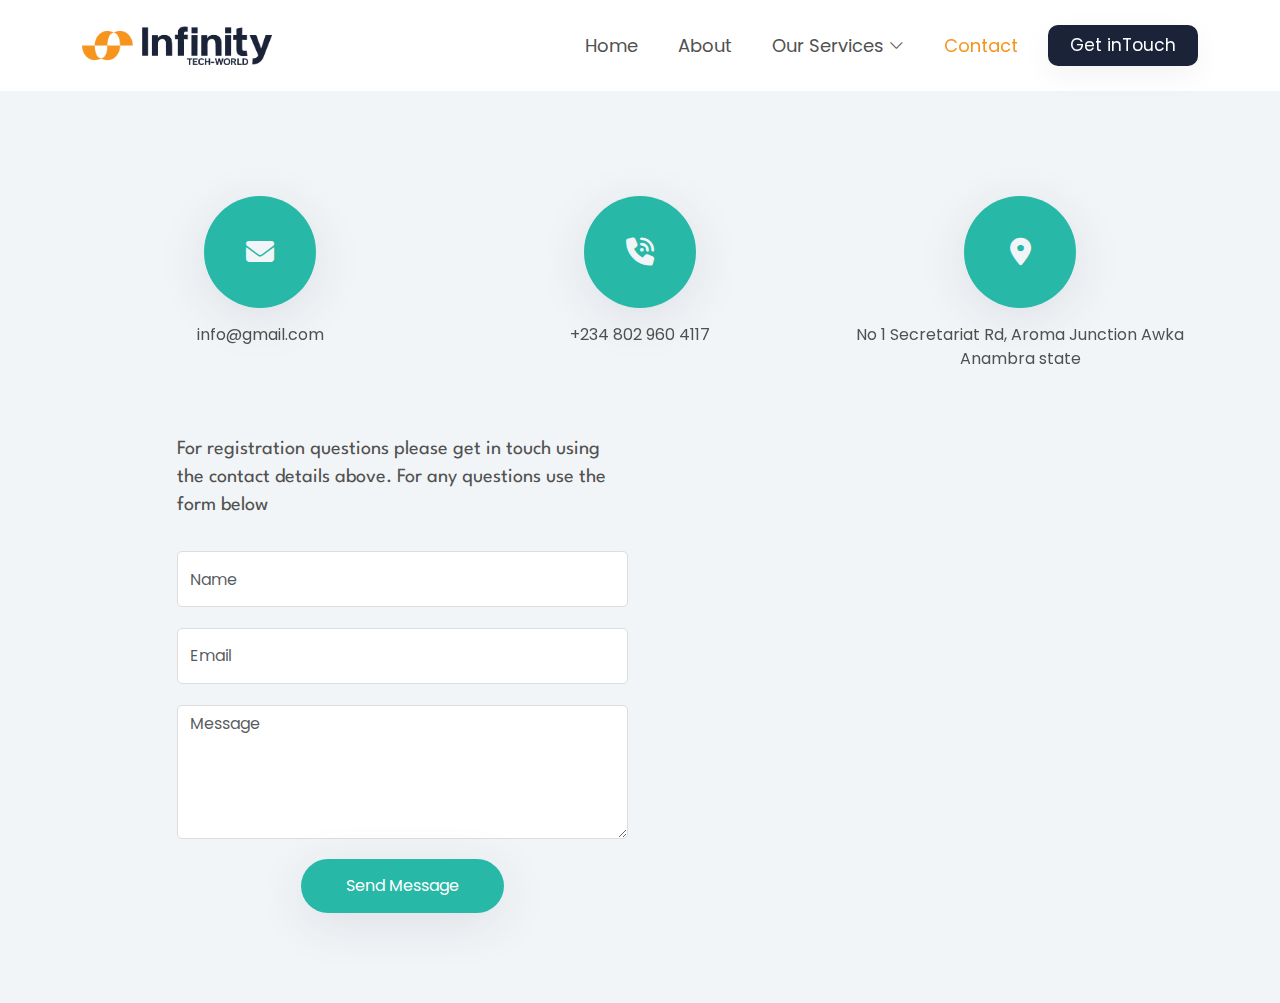
<file: Contact.html>
<!DOCTYPE html>
<html lang="en">

<head>
  <meta charset="UTF-8">
  <meta http-equiv="X-UA-Compatible" content="IE=edge">
  <meta name="viewport" content="width=device-width, initial-scale=1.0">

  <title>Contact</title>
  <!-- Vendor CSS Files -->
  <link href="assets/vendor/aos/aos.css" rel="stylesheet">
  <link href="assets/vendor/bootstrap/css/bootstrap.min.css" rel="stylesheet">
  <link href="assets/vendor/bootstrap-icons/bootstrap-icons.css" rel="stylesheet">
  <link href="assets/vendor/boxicons/css/boxicons.min.css" rel="stylesheet">
  <link href="assets/vendor/remixicon/remixicon.css" rel="stylesheet">
  <link rel="stylesheet" href="assets/vendor/fontawesome/all.min.css">
  <link rel="stylesheet" href="assets/vendor/fontawesome/fontawesome.min.css">
  <link href="assets/vendor/swiper/swiper-bundle.min.css" rel="stylesheet">

  <!--  Custom CSS Files-->
  <link href="assets/css/style.css" rel="stylesheet">
  <link rel="stylesheet" href="assets/css/Responsive.css">
  <link rel="stylesheet" href="assets/css/Root.css">
</head>

<body>

  <header id="header" class="fixed-top d-flex align-items-center">
    <div class="container d-flex align-items-center justify-content-between">

      <div class="logo">
        <a href="index.html">
          <img src="assets/img/Logos/BigScreenLogo.png" alt="" class="img-fluid d-none d-sm-block">
          <img src="assets/img/Logos/SmallScreenLogo.png" alt="" class="img-fluid d-block d-sm-none">
        </a>

      </div>

      <nav id="navbar" class="navbar">
        <ul>
          <li><a class="nav-link  " href="index.html">Home</a></li>
          <li><a class="nav-link " href="About.html">About</a></li>
          <li class="dropdown"><a href="#"><span>Our Services</span> <i class="bi bi-chevron-down"></i></a>
            <ul>
              <li class="dropdown"><a href="#"><span>ICT Training</span> <i class="bi bi-chevron-right"></i> </a>
                <ul>

                  <li><a href="#">Basic Software Training </a></li>
                  <li><a href="#">Professional Software Training</a></li>

                </ul>
              </li>
              <li class="dropdown"><a href="#"><span>Computer Sales & Accesories </span> <i
                    class="bi bi-chevron-right"></i></a>
                <ul>
                  <li><a href="#">Laptops</a></li>
                  <li><a href="#">Computer Accessories</a></li>
                  <li><a href="#">Office Equipments</a></li>

                </ul>
              </li>

              <li class="dropdown"><a href="#"><span>Computer Repairs & Maintenance</span> <i
                    class="bi bi-chevron-right"></i></a>
                <ul>
                  <li><a href="#">Expertise Across Brands</a></li>
                  <li><a href="#">Data Recovery</a></li>


                </ul>
              </li>
              <li><a href="#">CCTV Equipments & Installation</a></li>
            </ul>
          </li>
          <li><a class="nav-link active" href="/Contact.html">Contact</a></li>
          <li><a class="getstintouch " href="/Contact.html">Get inTouch</a></li>
        </ul>
        <i class="bi bi-list mobile-nav-toggle"></i>
      </nav>

    </div>
  </header>





  <main>



    <!-- CONTACT -->
    <section class="contact section" id="contact">
      <div class="container  ">
        <div class="row">
          <div class="col-12 mb-5  align-items-center  justify-content-between">
            <div class="row ">
              <div class="col-lg-4  col-md-6 align-items-center  text-center py-3 p-3 subColumn" data-aos="zoom-in"
                data-aos-delay="150">
                <div class="outerBg">
                  <div class="innerBg">
                    <i class="fa fa-envelope"></i>

                  </div>
                </div>
                <p><a href="mailto:infinitytechworldofficial@gmail.com"> info@gmail.com</a></p>
              </div>
              <div class="col-lg-4  col-md-6 align-items-center  text-center py-3 p-3 subColumn" data-aos="zoom-in"
                data-aos-delay="100">
                <div class="outerBg">
                  <div class="innerBg">
                    <i class="fa fa-phone-volume"></i>

                  </div>
                </div>
                <p>+234 802 960 4117</p>
              </div>
              <div
                class="col-lg-4  col-md-6 mt-md-3 offset-md-3 offset-lg-0 mt-lg-0 align-items-center  text-center py-3 p-3 subColumn"
                data-aos="zoom-in" data-aos-delay="200">
                <div class="outerBg">
                  <div class="innerBg">
                    <i class="fa fa-location-dot"></i>

                  </div>
                </div>
                <p> No 1
                  Secretariat Rd, Aroma Junction Awka Anambra state</p>
              </div>
            </div>
          </div>
          <div class=" col-lg-5 col-md-6 col-12 offset-lg-1">
            <h4 class="mb-4 pb-2" data-aos="fade-up" data-aos-delay="200">For registration questions please get in touch
              using the contact details above. For any questions use the form below
            </h4>

            <form action="#" method="post" class="contact-form webform" data-aos="fade-up" data-aos-delay="400"
              role="form">
              <input type="text" class="form-control" name="cf-name" placeholder="Name">

              <input type="email" class="form-control" name="cf-email" placeholder="Email">

              <textarea class="form-control" rows="5" name="cf-message" placeholder="Message"></textarea>

              <button type="submit" class="form-control" id="submit-button" name="submit">Send
                Message</button>
            </form>
          </div>

          <div class="mx-auto mt-4 mt-lg-0 mt-md-0 col-lg-4 col-md-6 col-12">
            <div class="google-map" data-aos="fade-down" data-aos-delay="900">
              <iframe
                src="https://www.google.com/maps/embed?pb=!1m18!1m12!1m3!1d3966.2255364547595!2d7.079898575029095!3d6.233972826460108!2m3!1f0!2f0!3f0!3m2!1i1024!2i768!4f13.1!3m3!1m2!1s0x1043830053c9ed5b%3A0xd88a287c3dc9b6dd!2sAroma!5e0!3m2!1sen!2sng!4v1715223651347!5m2!1sen!2sng"
                width="600" height="450" style="border:0;" allowfullscreen="" loading="lazy"
                referrerpolicy="no-referrer-when-downgrade"></iframe>
            </div>
          </div>

        </div>
      </div>
    </section>






  </main>

  <a href="#" class="back-to-top d-flex align-items-center justify-content-center"><i
      class="bi bi-arrow-up-short"></i></a>

  <!-- Vendor JS Files -->
  <script src="assets/vendor/aos/aos.js"></script>
  <script src="assets/vendor/bootstrap/js/bootstrap.bundle.min.js"></script>
  <script src="assets/vendor/swiper/swiper-bundle.min.js"></script>
  

  <!-- Custom  JS File -->
  <script src="assets/js/main.js"></script>

</body>

</html>
</file>
<file: assets/css/style.css>
* {
  margin: 0;
  padding: 0;
  box-sizing: border-box;
  list-style-type: none;
  outline: none;
}
html {
  scroll-behavior: smooth;
}
body {
  background-color: var(--main-bg-color);
  font-family: var(--font-primary);
  color: var(--secondary-text);
  font-size: 17px;
  -webkit-user-select: none;
  -moz-user-select: none;
  -os-user-select: none;
  -ms-user-select: none;
  user-select: none;
  overflow-x: hidden;
}
main {
  margin-top: 90px;
}
a {
  text-decoration: none;
}

/* NAVBAR  */

#header {
  z-index: 997;
  transition: all 0.5s;
  padding: 22px 0;
  background: var(--white-natural);
}

#header.header-scrolled {
  box-shadow: 0px 2px 15px rgba(0, 0, 0, 0.1);
  padding: 12px 0;
}

#header .logo img {
  padding: 0;
  margin: 0;
  max-height: 40px;
}

/* NAVIGATION MENU SECTION  */

/* DESKTOP NAV  */
.navbar {
  padding: 0;
}

.navbar ul {
  margin: 0;
  padding: 0;
  display: flex;
  list-style: none;
  align-items: center;
}

.navbar li {
  position: relative;
}

.navbar a,
.navbar a:focus {
  display: flex;
  align-items: center;
  justify-content: space-between;
  padding: 10px 0 10px 40px;
  font-size: 18px;
  font-weight: 400;
  color: var(--secondary-text);
  white-space: nowrap;
  transition: 0.3s;
}
.navbar li .bi-chevron-down {
  -webkit-transition: all 0.3s;
  -moz-transition: all 0.3s;
  -o-transition: all 0.3s;
  transition: all 0.3s;
}
.navbar li:hover .bi-chevron-down {
  -webkit-transform: rotate(180deg);
  -moz-transform: rotate(180deg);
  -ms-transform: rotate(180deg);
  -o-transform: rotate(180deg);
  transform: rotate(180deg);
  -webkit-transition: all 0.3s;
  -moz-transition: all 0.3s;
  -o-transition: all 0.3s;
  transition: all 0.3s;
}
.navbar a i,
.navbar a:focus i {
  font-size: 15px;
  line-height: 0;
  margin-left: 5px;
}
.navbar .active {
  color: var(--secondary-color);
}
.navbar .active:focus,
.navbar li:hover .nav-link {
  color: var(--light-blue);
}
.navbar .getstintouch,
.navbar .getstintouch:focus-within {
  padding: 6px 20px;
  margin-left: 30px;
  box-shadow: var(--shadow-darkest);
  font-size: var(--h5);
  -webkit-transition: all 0.3s;
  -moz-transition: all 0.3s;
  -o-transition: all 0.3s;
  transition: all 0.3s;
  background-color: var(--pale-blue);
  color: var(--primary-text);
  border: 2px solid transparent;
  text-align: center;
  -webkit-border-radius: var(--radius-small);
  -moz-border-radius: var(--radius-small);
  -ms-border-radius: var(--radius-small);
  -o-border-radius: var(--radius-small);
  border-radius: var(--radius);
}

.navbar .getstintouch:hover,
.navbar .getstintouch:focus:hover {
  /* color: var(--secondary-text); */
  background-color: var(--secondary-color);
  /* border-color: var(--secondary-color); */
  -webkit-transition: all 0.3s;
  -moz-transition: all 0.3s;
  -o-transition: all 0.3s;
  transition: all 0.3s;
}

.navbar .dropdown ul {
  display: block;
  position: absolute;
  left: 30px;
  top: calc(100% + 30px);
  margin: 0;
  padding: 10px 0;
  z-index: 99;
  opacity: 0;
  visibility: hidden;
  background: var(--white-natural);
  box-shadow: var(--shadow-Default);
  transition: 0.3s;
  border-radius: 4px;
}

.navbar .dropdown ul li {
  min-width: 200px;
}

.navbar .dropdown ul a {
  padding: 10px 20px;
  font-size: 14px;
  color: var(--secondary-text);
}

.navbar .dropdown ul a i {
  font-size: 12px;
}

.navbar .dropdown ul a:hover,
.navbar .dropdown ul .active:hover,
.navbar .dropdown ul li:hover > a {
  color: var(--light-blue);
}

.navbar .dropdown:hover > ul {
  opacity: 1;
  top: 100%;
  visibility: visible;
}

.navbar .dropdown .dropdown ul {
  top: 0;
  left: -100%;
  visibility: hidden;
}

.navbar .dropdown .dropdown:hover > ul {
  opacity: 1;
  top: 0;
  visibility: visible;
}

.navbar .dropdown ul .dropdown ul {
  min-width: 265px;
}

/* MOBILE NAV  */

.mobile-nav-toggle {
  color: var(--secondary-text);
  font-size: 28px;
  cursor: pointer;
  display: none;
  line-height: 0;
  transition: 0.5s;
}

.mobile-nav-toggle.bi-x {
  color: var(--white-natural);
}

@media (max-width: 991px) {
  .mobile-nav-toggle {
    display: block;
  }

  .navbar ul {
    display: none;
  }
}

.navbar-mobile {
  position: fixed;
  overflow: hidden;
  top: 0;
  right: 0;
  left: 0;
  bottom: 0;
  background: rgba(9, 9, 9, 0.9);
  transition: 0.3s;
  z-index: 999;
}

.navbar-mobile .mobile-nav-toggle {
  position: absolute;
  top: 15px;
  right: 15px;
}

.navbar-mobile ul {
  display: block;
  position: absolute;
  top: 55px;
  right: 15px;
  bottom: 15px;
  left: 15px;
  padding: 10px 0;
  border-radius: 8px;
  background-color: var(--white-natural);
  overflow-y: auto;
  -webkit-transition: all 0.3s;
  -moz-transition: all 0.3s;
  -o-transition: all 0.3s;
  transition: all 0.3s;
}

.navbar-mobile a,
.navbar-mobile a:focus {
  padding: 15px 20px;
  font-size: 15px;
  color: var(--secondary-text);
}
.navbar-mobile .getstintouch,
.navbar-mobile .getstintouch:focus {
  text-align: center;
  display: block;
  padding: 15px 0;
  margin: 0;
  width: 90%;
  margin: 0 auto;
}

.navbar-mobile .dropdown ul {
  position: static;
  display: none;
  margin: 10px 20px;
  padding: 10px 0;
  z-index: 99;
  opacity: 1;
  visibility: visible;
}

.navbar-mobile .dropdown ul li {
  min-width: 200px;
}

.navbar-mobile .dropdown ul a {
  padding: 10px 20px;
}
.navbar-mobile .dropdown > .dropdown-active {
  display: block;
}

/* HERO  */
.hero {
  position: relative;
  background-color: var(--white-tint);
}
.InnerContainer {
  height: 80vh;
  text-align: center;
  display: flex;
  align-items: center;
  justify-content: center;
  width: 100%;
  padding: 0 40px;
}
.container1 {
  background: linear-gradient(rgba(0, 0, 0, 0.5), rgba(0, 0, 0, 0.5)),
    url(../img/homeBg1.jpeg) no-repeat bottom center / cover;
}
.container2 {
  background: linear-gradient(rgba(0, 0, 0, 0.5), rgba(0, 0, 0, 0.5)),
    url(../img/MissionImg.jpg) no-repeat center center / cover;
}
.container3 {
  background: linear-gradient(rgba(0, 0, 0, 0.5), rgba(0, 0, 0, 0.5)),
    url(../img/VisionImg.webp) no-repeat center center / cover;
}

.text-container {
  text-align: center;
}
.text-container h1 {
  font-size: var(---h1);
  color: var(--pale-blue);
  line-height: var(--h3);
  margin-bottom: 15px;
  font-weight: var(--weight-semi-bold);
  width: 70%;
  margin: 0 auto;
}
.text-container h1 span {
  color: var(--secondary-color);
  font-weight: var(--weight-bold);
}
.text-container p {
  font-size: 24px;
  line-height: var(h1);
  color: var(--secondary-text);
  width: 60%;
  margin: 0 auto;
  font-weight: var(--weight-regular);
}
.outer-container {
  position: relative;
  top: -130px;
  width: 90%;
  height: 30rem;
  /* overflow: hidden; */
  left: 50%;
  transform: translateX(-50%) scale(0.8);
  border-radius: var(--radius);
  /* border: 2px solid red; */
  /* background-color: var(--secondary-color); */
  /* box-shadow: var(--shadow-darker); */
  z-index: 33;
}
/* .outer-container video {
  height: 100%;
  width: 100%;
} */

.outerInner {
  position: relative;
  top: -130px;
  width: 90%;
  height: 100%;
  background-color: var(--white-tint);
  /* border: 2px solid orangered; */
  display: flex;
  flex-direction: column;
  align-items: center;
  justify-content: center;
  /* left: 50%; */
  margin: 0 auto;
  /* transform: translateX(-50%); */
  box-shadow: var(--shadow-darker3);
  border-radius: var(--radius);
}
.leftAngle,
.rightAngle {
  height: 60px;
  width: 60px;
  position: absolute;
}
.leftAngle {
  border-top: 5px solid var(--light-blue);
  border-left: 5px solid var(--light-blue);
  /* border-top-left-radius: var(--radius); */
  top: 10px;
  left: 10px;
}
.rightAngle {
  border-bottom: 5px solid var(--light-blue);
  border-right: 5px solid var(--light-blue);
  /* border-bottom-right-radius: var(--radius); */
  bottom: 10px;
  right: 10px;
}
/* COURSES  */
.Courses {
  padding-top: 20px;
  overflow: visible;
  z-index: 1;
  background-color: var(--pale-blue);
}

/* #Courses:before, */
#Courses::after {
  content: "";
  width: 100%;
  height: 100%;
  position: absolute;
  background: inherit;
  z-index: -1;
  top: 0;
  transform-origin: left top;
  transform: skewY(-3deg);
}

#Courses::after {
  bottom: 0;
  transform-origin: left bottom;
  transform: skewY(3deg);
}
.Courses .sectionHeader h2 {
  color: var(--primary-text);
}
.Courses .card {
  padding: 60px 20px;
  position: relative;
  border: 0;
  border-radius: var(--radius);
  display: flex;
  flex-direction: column;
  justify-content: space-between;
  background-color: transparent;
  width: 30rem;
  height: 30rem;
  overflow: hidden;
}

.Courses .card-body {
  z-index: 10;
  padding: 8px;
  display: flex;
  flex-direction: column;
  align-items: center;
  justify-content: center;
  transition: 0.3s;
  transition: ease-in-out 0.4s;
  border-radius: 5px;
  border-bottom: 2px solid var(--light-blue);
}

.Courses .card-title {
  font-weight: 700;
  margin-bottom: 15px;
}

.Courses .card-title a {
  color: var(--primary-text);
}
.Courses .card .img {
  padding: 12px;
  height: 60%;
  width: 80%;
  margin: 0 auto 30px auto;
  background: var(--light-blue);
  border-radius: var(--radius);
  overflow: hidden;
}
.Courses .card .img img {
  width: 100%;
  object-fit: contain;
  height: 100%;
}
.Courses .read-more a {
  color: var(--light-blue);
  text-transform: uppercase;
  font-weight: 600;
  font-size: 12px;
  transition: 0.4s;
}

.Courses .read-more a:hover {
  text-decoration: underline;
}

.Courses .card:hover .card-body {
  background: var(--pale-blue-lighter);
}

.Courses .card:hover .read-more a,
.Courses .card:hover .card-title,
.Courses .card:hover .card-title a,
.Courses .card:hover .card-text {
  color: var(--white-natural);
}
.viewMoreBtn {
  margin-top: 20px;
  float: right;
}
.viewMoreBtn a {
  text-transform: capitalize;
  color: var(--white-natural);
  font-size: 18px;
  font-weight: var(--weight-medium);
}
.viewMoreBtn a i {
  -webkit-transition: all 0.3s;
  -moz-transition: all 0.3s;
  -o-transition: all 0.3s;
  transition: all 0.3s;
}
.viewMoreBtn a:hover i {
  color: var(--light-blue);
  margin-left: 8px;
  -webkit-transition: all 0.3s;
  -moz-transition: all 0.3s;
  -o-transition: all 0.3s;
  transition: all 0.3s;
  font-family: var(--weight-bold);
}

/* TESTIMONIALS   */
.testimonials .testimonial-wrap {
  padding-left: 50px;
}

.testimonials .testimonials-carousel,
.testimonials .testimonials-slider {
  overflow: hidden;
}

.testimonials .testimonial-item {
  box-sizing: content-box;
  padding: 30px 30px 30px 60px;
  margin: 30px 15px;
  min-height: 200px;
  box-shadow: 0px 2px 12px rgba(0, 0, 0, 0.08);
  position: relative;
  background: #fff;
}

.testimonials .testimonial-item .testimonial-img {
  height: 90px;
  width: 90px;
  border-radius: 50%;
  border: 6px solid #fff;
  position: absolute;
  left: -45px;
  object-fit: cover;
  border: 5px solid var(--light-blue);
}

.testimonials .testimonial-item h3 {
  font-size: 18px;
  font-weight: bold;
  margin: 10px 0 5px 0;
  color: var(--secondary-text);
}

.testimonials .testimonial-item h4 {
  font-size: 14px;
  color: var(--light-blue);
  margin: 0;
}

.testimonials .testimonial-item .quote-icon-left {
  color: var(--pale-blue);
  font-size: 26px;
}

.testimonials .testimonial-item .quote-icon-left {
  display: inline-block;
  left: -5px;
  position: relative;
}

.testimonials .testimonial-item p {
  font-style: italic;
  margin: 15px auto 15px auto;
}

.testimonials .swiper-pagination {
  margin-top: 20px;
  position: relative;
}

.testimonials .swiper-pagination .swiper-pagination-bullet {
  width: 12px;
  height: 12px;
  background-color: var(--pale-blue);
  opacity: 1;
}

.testimonials .swiper-pagination .swiper-pagination-bullet-active {
  background-color: var(--secondary-color);
}

@media (max-width: 767px) {
  .testimonials .testimonial-wrap {
    padding-left: 0;
  }

  .testimonials .testimonials-carousel,
  .testimonials .testimonials-slider {
    overflow: hidden;
  }

  .testimonials .testimonial-item {
    padding: 30px;
    margin: 15px;
  }

  .testimonials .testimonial-item .testimonial-img {
    position: static;
    left: auto;
  }
}

/* ABOUT PAGE  */
#aboutIntro {
  background: linear-gradient(rgba(0, 0, 0, 0.7), rgba(0, 0, 0, 0.9)),
    url(../img/AboutBg.jpeg) no-repeat bottom center / cover;
  height: 90vh;
  display: flex;
  flex-direction: column;
  align-items: center;
  justify-content: center;
}
.coverAll {
  padding: 25px 30px;
  position: relative;
}
#aboutIntro .sectionHeader h2 {
  color: var(--primary-text);
}
.aboutHero {
  position: relative;
  display: flex;
  flex-direction: row;
  flex-wrap: wrap;
  align-items: center;
  justify-content: center;
  padding: 0;
  margin: 0;
}
.abBox {
  padding: 15px;
  background-color: var(--light-blue);
}
.aboutHero .whoWeAreBox {
  width: 40%;
  border-top-left-radius: var(--radius);
  border-bottom-left-radius: var(--radius);
  border-top-right-radius: var(--radius);
}
.aboutHero .empoweringKnowledgeBox {
  position: relative;
  width: 55%;
  top: 80px;
  border-top-right-radius: var(--radius);
  border-bottom-right-radius: var(--radius);
  border-bottom-left-radius: var(--radius);
}
.aboutHero .gridTitle {
  color: var(--pale-blue);
  margin-bottom: 12px;
  font-weight: var(--weight-semi-bold);
}
.aboutHero .gridContent p {
  color: var(--pale-blue);
  font-weight: var(--weight-light);
  font-family: var(--font-secondary);
  line-height: var(---h3-lineHeight);
}

/* ABOUT VIDEO / */
#aboutVideo .video {
  height: 25rem;
  border-radius: var(--radius);
  overflow: hidden;
  width: 60%;
  margin: 0 auto;
  /* box-shadow: var(--shadow-darker); */
}
#aboutVideo .video video {
  height: 100%;
  width: 100%;
}

/* OUR VISION  */

#Vision {
  background-color: var(--white-natural);
}

#Vision ul li i {
  color: var(--light-blue);
}

/* OUR MISSION  */

#Mission {
  background-color: var(--pale-blue);
  z-index: 1;
  overflow: visible;
}
#Mission:before,
#Mission::after {
  content: "";
  width: 100%;
  height: 100%;
  position: absolute;
  background: inherit;
  z-index: -1;
  top: 0;
  transform-origin: left top;
  transform: skewY(-3deg);
}

#Mission::after {
  bottom: 0;
  transform-origin: left bottom;
  transform: skewY(3deg);
}
#Mission .sectionHeader h2 {
  color: var(--primary-text);
}
.missionItem {
  overflow: hidden;
}
.missionItem p {
  color: var(--white-tint);
  font-size: var(---h4);
  font-weight: var(--weight-regular);
  line-height: var(---h3-lineHeight);
}
.missionItem img {
  height: 100%;
  width: 100%;
}
/* OUR CORE VALUES  */

.Card-thumb {
  box-shadow: 6px 0 38px rgba(20, 20, 20, 0.1);
  padding: 40px;
  border-radius: var(--radius);
  background-color: var(--white-natural);
  display: flex;
  flex-direction: column;
  align-items: center;
  justify-content: center;
  height: 25rem;
}
.iconDiv i {
  height: 100px;
  width: 100px;
  background-color: var(--main-bg-color);
  border-radius: 50%;
  font-size: var(---h2);
  display: flex;
  align-items: center;
  justify-content: center;
  margin-bottom: 50px;
  color: var(--secondary-color);
}
.Card-info h3 {
  font-size: var(---h4);
}
.Card-info p {
  font-size: var(---h6);
}

/* NEWSLETTER  */
#Newsletter {
  background-color: var(--white-tint);
}
.mainContainerWidth {
  width: 80%;
  margin: auto;
  padding: 13px;
}
.newsItem {
  height: 100%;
}

.NewsImg img {
  height: 15rem;
  margin: auto;
  object-fit: cover;
}

.newLetterForm {
  border: 1px solid #dddddd;
  background-color: var(--white-tint);
  margin-top: 12px;
  border-radius: var(--radius);
  box-shadow: var(--shadow-darker);
}

.NewsContent p {
  font-size: var(---h3);
  color: var(--secondary-text);
  font-weight: var(--weight-light);
}
.newLetterForm .inputBox {
  display: flex;
  align-items: center;
  flex-direction: row;
  background: var(--white-tint);
  justify-content: space-between;
  margin-bottom: 20px;
  border-radius: var(--radius-small);
}
.newLetterForm .inputBox i {
  font-size: var(---h3);
  font-size: 25px;
  color: var(--light-blue);
}
.newLetterForm .inputBox input {
  background: transparent;
  color: var(--secondary-text);
  width: 90%;
  border: 0;
  border-bottom: 2px solid #dddddd;
  padding: 12px 10px;
}
.newLetterForm .inputBox input:focus {
  border-bottom-color: var(--light-blue);
}
.newsBtn {
  padding: 14px;
  border-radius: var(--radius);
  font-size: var(---h4);
  width: 100%;
  border: 0;
  outline: none;
  background-color: var(--secondary-color);
  color: var(--primary-text);
  text-transform: uppercase;
  color: var(--white-tint);
}
.newsBtn:hover {
  background-color: var(--pale-blue-lighter);
  -webkit-transition: all 0.5s ease;
  -moz-transition: all 0.5s ease;
  -o-transition: all 0.5s ease;
  transition: all 0.5s ease;
}

/* CONTACT PAGE  */

#contact {
  background-color: var(--white-tint);
}
.subColumn {
  position: relative;
}

.subColumn .outerBg {
  height: 7rem;
  width: 7rem;
  margin: o auto;
  background-color: var(--light-blue);
  padding: 10px;
  border-radius: 50%;
  display: grid;
  place-items: center;
  position: relative;
  right: 0;
  left: 50%;
  transform: translateX(-50%);
  box-shadow: var(--shadow-darker);
  -webkit-transition: all 0.5s ease;
  -moz-transition: all 0.5s ease;
  -o-transition: all 0.5s ease;
  transition: all 0.5s ease;
}
.subColumn .innerBg {
  width: 80%;
  height: 80%;
  background-color: var(--light-blue);
  border-radius: inherit;
  display: grid;
  place-items: center;
}
.subColumn .innerBg i {
  font-size: var(---h3);
  color: var(--white-tint);
}
.subColumn p,
.subColumn a {
  color: var(--secondary-text);
  font-size: var(---h6);
}
.subColumn .outerBg:hover {
  transform: translateX(-50%) translateY(-12px);
  -webkit-transition: all 0.5s ease;
  -moz-transition: all 0.5s ease;
  -o-transition: all 0.5s ease;
  transition: all 0.5s ease;
}
.webform input {
  height: calc(2.25rem + 20px);
}

.form-control {
  border-radius: var(--radius-small);
  margin: 1.3rem 0;
  border: 1px solid #dddddd;
  color: var(--secondary-text);
}

.form-control:focus {
  box-shadow: none;
  border-color: var(--light-blue);
}

button#submit-button {
  background: var(--light-blue);
  border-color: transparent;
  color: var(--white-natural);
  cursor: pointer;
  transition: all 0.3s ease;
  border-radius: 50px;
  width: 45%;
  margin: 0 auto;
  padding: 14px 24px;
  box-shadow: var(--shadow-darker);
}

button#submit-button:hover {
  background: var(--pale-blue-lighter);
}

.contact h4 + p {
  max-width: 90%;
}
.contact i {
  color: var(--secondary-color);
}
.contact h4 {
  font-size: var(---h4);
  line-height: var(---h3);
  font-family: var(--font-secondary);
  font-weight: var(--weight-regular);
  color: var(--secondary-text);
}

.google-map {
  height: 25rem;
}

.google-map iframe {
  width: 100%;
  height: 100%;
}

/* FOOTER  */
footer {
  padding: 0 0 15px 0;
  background: var(--pale-blue);
}
.footer {
  display: grid;
  grid-template-columns: repeat(auto-fit, minmax(200px, auto));
  gap: 1.5rem;
  padding: 80px 6% 70px;
}
.footerContent h4 {
  color: var(--primary-text);
  margin-bottom: 3.5rem;
  font-size: var(---h4);
  text-transform: capitalize;
}
.footerContent ul {
  padding: 0;
}
.footerContent li {
  margin-bottom: 16px;
  width: 100%;
}
.footerContent p,
.footerContent li,
.footerContent li a {
  color: var(--sub-text);
  font-size: var(--h6);
  font-weight: var(--weight-regular);
  -webkit-transition: all 0.5s ease;
  -moz-transition: all 0.5s ease;
  -o-transition: all 0.5s ease;
  transition: all 0.5s ease;
  display: flex;
}
.footerContent li a:hover {
  -webkit-transform: translateY(-3px) translateX(-5px);
  -moz-transform: translateY(-3px) translateX(-5px);
  -ms-transform: translateY(-3px) translateX(-5px);
  -o-transform: translateY(-3px) translateX(-5px);
  transform: translateY(-3px) translateX(-5px);
  color: var(--light-blue);
  -webkit-transition: all 0.5s ease;
  -moz-transition: all 0.5s ease;
  -o-transition: all 0.5s ease;
  transition: all 0.5s ease;
}
.footerContent p {
  font-size: var(--h6);
  line-height: var(---h3-lineHeight);
  margin: 20px 0;
}
.footerContent li i {
  margin-right: 10px;
  color: var(--white-natural);
}

.icons a {
  display: inline-block;
  font-size: 22px;
  color: var(--light-blue);
  margin-right: 17px;
  -webkit-transition: all 0.5s ease;
  -moz-transition: all 0.5s ease;
  -o-transition: all 0.5s ease;
  transition: all 0.5s ease;
}
.icons a:hover {
  color: var(--secondary-color);
  -webkit-transform: translateY(-5px);
  -moz-transform: translateY(-5px);
  -ms-transform: translateY(-5px);
  -o-transform: translateY(-5px);
  transform: translateY(-5px);
}

.allRights {
  border-top: 2px solid var(--sub-text);
  padding: 20px 10px 0 10px;
  text-align: center;
  color: var(--white-natural);
}
.allRights span {
  color: var(--secondary-color);
}
</file>
<file: assets/css/Root.css>
/* poppins font */
@import url("https://fonts.googleapis.com/css2?family=Poppins:ital,wght@0,100;0,200;0,300;0,400;0,500;0,600;0,700;0,800;0,900;1,100;1,200;1,300;1,400;1,500;1,600;1,700;1,800;1,900&display=swap");

/* League Spartan font */
@import url("https://fonts.googleapis.com/css2?family=League+Spartan:wght@100..900&display=swap");

/* SCROLL TO TOP BUTTON */
.back-to-top {
  position: fixed;
  visibility: hidden;
  opacity: 0;
  right: 15px;
  bottom: 15px;
  z-index: 996;
  background: var(--light-blue);
  width: 40px;
  height: 40px;
  border-radius: 50%;
  transition: all 0.4s;
}

.back-to-top i {
  font-size: 28px;
  color: var(--white-natural);
  line-height: 0;
}

.back-to-top:hover {
  background: var(--secondary-color);
  color: var(--white-natural);
}

.back-to-top.active {
  visibility: visible;
  opacity: 1;
}

/* SECTION STYLES  */

.section {
  padding-top: 90px;
  padding-bottom: 90px;
  position: relative;
  /* overflow: hidden; */
}

.sectionHeader {
  margin-bottom: 50px;
  text-align: center;
  position: relative;
}
.sectionHeader h2 {
  font-family: var(--font-secondary);
  position: relative;
  color: var(--pale-blue);
  font-weight: var(--weight-bold);
  line-height: var(---h3-lineHeight);
  text-transform: uppercase;
}
.sectionHeader p {
  color: var(--sub-text);
  font-size: var(--h3);
}
.section p {
  margin: 15px 0 0 0;
}
.sectionHeader h2::after {
  content: "";
  width: 50px;
  height: 2px;
  background: var(--light-blue);
  display: inline-block;
  margin: 0 0 10px 15px;
}
.sectionHeader h2 span{
  color: var(--secondary-color);
}

:root {
  /* LIGHT MODE */
  /* ****  text   ***** */
  --primary-text: var(--white-natural);
  --secondary-text: #515151;
  --sub-text: #767676;

  /* ****  All colors   ***** */
  --main-bg-color: #f5f5f5;
  --white-natural: #fff;
  --white-tint: #f2f5f7;
  --pale-blue: #1a2338;
  --pale-blue-lighter: #202e4f;
  --light-blue: #27b8a7;
  /* --light-blue: rgb(92, 197, 185); */
  --lighter-green: rgb(4, 255, 135);
  --primary-color: #cae3f7;
  --secondary-color: #f7941d;

  /* ****  font-family   ***** */
  --font-primary: "Poppins", sans-serif;
  --font-secondary: "League Spartan", sans-serif;

  /* ****  font -size  ***** */
  ---h1: 50px;
  ---h2: 36px;
  ---h3: 28px;
  ---h4: 20px;
  ---h5: 18px;
  ---h6: 16px;
  /* ****  font -weight  ***** */
  ---weight-light: 300;
  --weight-regular: 400;
  --weight-medium: 500;
  --weight-semi-bold: 600;
  --weight-bold: 700;
  --weight-extra-bold: 800;
  --weight-black: 900;

  /* **** line-height  **** */
  --h1-lineHeight: 1.2;
  ---h2-lineHeight: 1.39;
  ---h3-lineHeight: 1.43;
  ---h4-lineHeight: 1.4;
  ---h5-lineHeight: 1.45;
  ---h6-lineHeight: 1.62;

  /* **** Transition  **** */
  ---transition: 0.3s;
  ---transition-2: 0.5s;

  /* **** Box shadow  ****/
  --shadow-darker: 0px 10px 50px 0px rgba(26, 46, 85, 0.1);
  --shadow-darker2: 0px 20px 50px 0px rgba(26, 46, 85, 0.1);
  --shadow-dark: 0px 10px 30px 0px rgba(20, 36, 66, 0.15);
  --shadow-darkest: 0px 10px 30px 0px rgba(0, 0, 0, 0.05);
  --shadow-darker3: 0px 4px 50px 0px rgba(0, 0, 0, 0.1);
  --shadow-darker4: 0px 20px 70px 0px rgba(15, 107, 92, 0.2);
  --shadow-Default: 0px 0px 30px rgba(127, 137, 161, 0.25);

  /* **** Border radiusw****/
  --radius-small: 5px;
  --radius: 10px;
  --radius-big: 16px;
}
</file>
<file: assets/css/Responsive.css>
/* Disable AOS delay on mobile */
@media screen and (max-width: 768px) {
  [data-aos-delay] {
    transition-delay: 0 !important;
  }
}

@media screen and (max-width: 768px) {
  .Courses .card-body {
    background: var(--pale-blue-lighter);
  }
}

@media screen and (width <=600px) {
  .coverAll {
    padding: 10px;
  }
  .abBox {
    padding: 15px 10px;
  }
  .aboutHero .whoWeAreBox {
    width: 100%;
  }
  .aboutHero .empoweringKnowledgeBox {
    width: 100%;
  }
}
@media screen and (width <=500px) {
  .sectionHeader h2::before {
    display: none;
  }
  /* .InnerContainer {
    padding: 0 20px;
    height: 90vh;
  }
  .outer-container {
    transform: translateX(-50%) scale(0.8);
    width: 100%;
    top: -110px;
  } */
  .text-container {
    text-align: start;
  }
  .text-container h1 {
    margin-bottom: 25px;
    width: 100%;
  }
  .text-container p {
    width: 100%;
    margin: 0;
  }

  #aboutIntro {
    padding-top: 18px;
    align-items: start;
    justify-content: start;
    height: initial;
  }
  #aboutVideo .video {
    width: 100%;
  }
}

@media screen and (width >991px) {
  .navbar .dropdown ul li a i {
    display: none;
  }
}
@media screen and (width <992px) {
  main {
    margin-top: 82px;
  }
  .navbar li:hover .bi-chevron-down {
    -webkit-transform: rotate(0deg);
    -moz-transform: rotate(0deg);
    -ms-transform: rotate(0deg);
    -o-transform: rotate(0deg);
    transform: rotate(0deg);
  }
  .NewsImg {
    display: flex;
    align-items: center;
    justify-content: center;
  }
  button#submit-button {
    width: 80%;
  }

  #aboutVideo .video {
    width: 80%;
  }
  .InnerContainer {
    height: 85vh;
  }
  .outer-container {
    position: absolute;
    top: 50%;
    transform: translateX(-50%) translateY(-50%);
    background-color: transparent;
    padding: 30px auto;
    height: initial;
  }
  .outerInner {
    top: 0;
    padding: 30px auto;
    background-color: transparent;
  }
  .leftAngle,
  .rightAngle {
    display: none;
  }
  .text-container h1 {
    color: var(--primary-text);
  }
  .text-container p {
    color: var(--primary-text);
  }
}
@media screen and (width <=1080px) {
  .outer-container {
    width: 100%;
    /* height: 18rem; */
  }
  .text-container h1 {
    width: 80%;
  }
  .Courses .card .img {
    height: 12rem;
  }

  .coverAll {
    padding: 10px 0;
  }
}
@media screen and (width <=750px) {
  /* .outer-container {
    width: 100%;
  } */
}
@media screen and (width <=850px) {
  .text-container h1 {
    font-size: var(---h2);
    width: 100%;
  }
  .text-container p {
    font-size: var(--h6);
    width: 90%;
  }
  .aboutHero {
    gap: 20px;
  }
  .abBox {
    border-radius: 15px;
  }
  .aboutHero .whoWeAreBox {
    width: 85%;
  }
  .aboutHero .empoweringKnowledgeBox {
    top: 0;
    width: 85%;
  }
}
@media screen and (width >=11690px) {
  footer {
    padding: 50px 5% 40px;
  }
}
@media screen and (width >=1120px) {
  .footer {
    display: grid;
    grid-template-columns: repeat(auto-fit, minmax(700px, auto));
    gap: 2rem;
  }
}

@media screen and (width <=1000px) {
  .footer {
    padding: 80px 5% 70px;
  }
}

@media screen and (width >=700px) {
  .footer {
    display: grid;
    grid-template-columns: repeat(auto-fit, minmax(150px, auto));
    gap: 2.5rem;
  }
}

@media screen and (width <=400px) {
  .footerContent h4 {
    margin-bottom: 1.5rem;
  }
}

@media screen and (width <=390px) {
  .InnerContainer {
    height: 80vh;
  }
}

@media screen and (width < 1200px) {
  .mainContainerWidth {
    width: 100%;
  }
}
</file>
